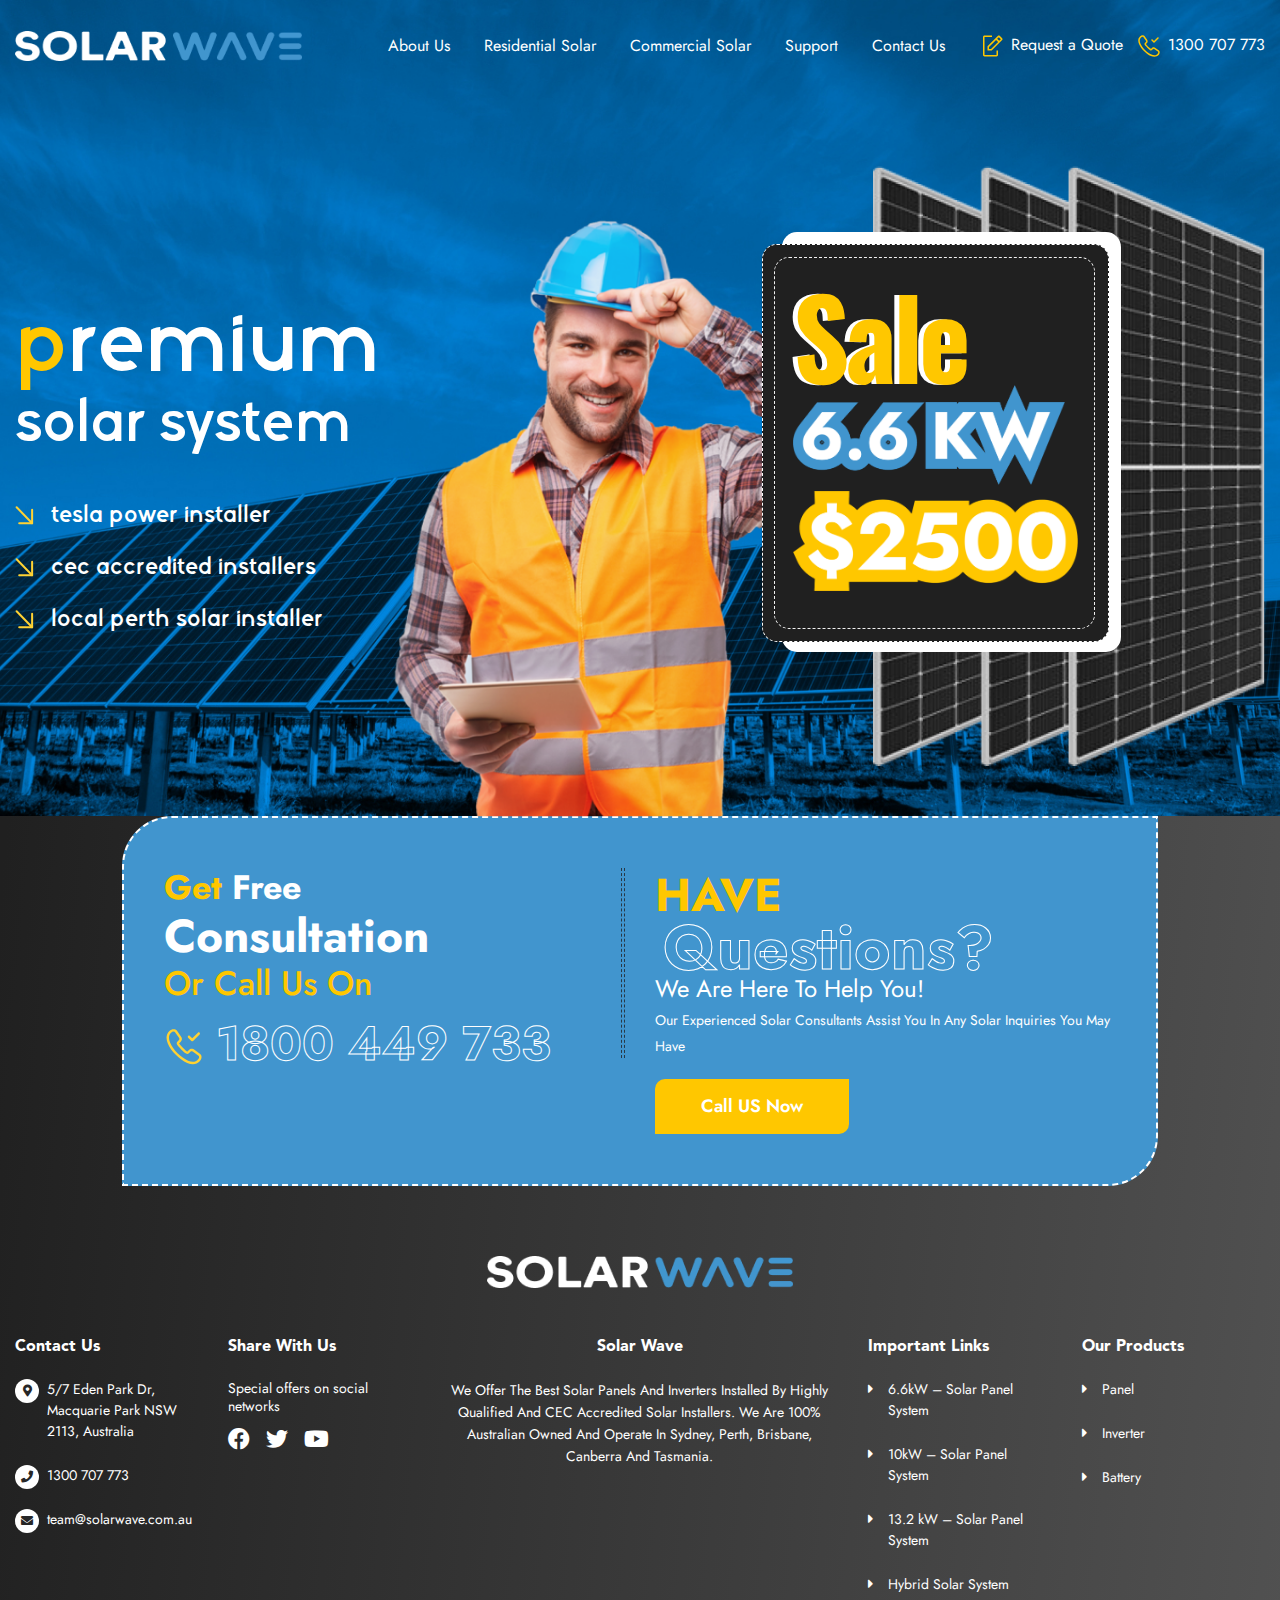
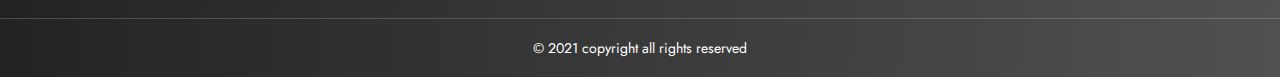
<file: index.html>
<!doctype html>
<html lang="en">
<head>
<!-- Required meta tags -->
<meta charset="utf-8">
<meta name="viewport" content="width=device-width, initial-scale=1, shrink-to-fit=no">
<!-- Bootstrap CSS -->
<link rel="stylesheet" href="https://maxcdn.bootstrapcdn.com/bootstrap/4.0.0/css/bootstrap.min.css">
<link rel="stylesheet" href="https://unpkg.com/swiper/swiper-bundle.min.css"/>
<link rel="stylesheet" href="css/swiper-css.css">
<link rel="stylesheet" href="css/custom.css">
<link rel="stylesheet" href="css/responsive.css">
<link rel="stylesheet" href="https://use.fontawesome.com/releases/v5.8.1/css/all.css">
<title>Solar Wave</title>
</head>
<body>
<header class="custom-header">
 <div class="container">
 	<div class="row">
 		<div class="col-lg-9 align-self-center">
 			<nav class="navbar navbar-expand-lg custom-dp-nav"> <a class="navbar-brand dp-brand" href="#"><img src="images/logo.png" alt=""></a>
    <div class="navbar-header">
      <button type="button" class="navbar-toggle collapsed" data-toggle="collapse" data-target="#navbarSupportedContent" aria-expanded="false"> <span class="sr-only">Toggle navigation</span> <span class="icon-bar"></span> <span class="icon-bar"></span> <span class="icon-bar"></span> </button>
    </div>
    <div class="collapse navbar-collapse" id="navbarSupportedContent">
      <ul class="navbar-nav ml-auto">
        <li class="nav-item"> <a class="nav-link" href="#">About Us</a> </li>
        <li class="nav-item"> <a class="nav-link" href="#">Residential Solar</a> </li>

<!--
        <li class="nav-item dropdown"> <a class="nav-link dropdown-toggle" href="#" id="navbarDropdown" role="button" data-toggle="dropdown" aria-haspopup="true" aria-expanded="false"> Dropdown </a>
          <div class="dropdown-menu" aria-labelledby="navbarDropdown"> <a class="dropdown-item" href="#">Action</a> <a class="dropdown-item" href="#">Another action</a>
            <div class="dropdown-divider"></div>
            <a class="dropdown-item" href="#">Something else here</a> </div>
        </li>
-->

        <li class="nav-item"> <a class="nav-link" href="#">Commercial Solar</a> </li>
        <li class="nav-item"> <a class="nav-link" href="#">Support</a> </li>
        <li class="nav-item"> <a class="nav-link" href="#">Contact Us</a> </li>
      </ul>
    </div>
  </nav>
 		</div>
 		<div class="col-lg-3 align-self-center">
 			<div class="header-right-contact">
 				<ul>
 					<li><a href="#"><span><img src="images/header-request-icon.svg" alt=""></span> Request a Quote</a></li>
 					<li><a href="#"><span><img src="images/header-call-icon.svg" alt=""></span> 1300 707 773</a></li>
 				</ul>
 			</div>
 		</div>
 	</div>
 </div>  
</header>
<section  class="custom-banner" style="background-image: url(images/banner-bg.jpg)">
	<div class="container">
		<div class="row">
			<div class="col-lg-4">
				<div class="banner-content">
					<h2>Premium</h2>
					<h4>solar system</h4>
					<ul class="banner-con-list">
						<li><span><img src="images/banner-arrow.svg" alt=""></span> Tesla Power installer</li>
						<li><span><img src="images/banner-arrow.svg" alt=""></span> CEC Accredited installers</li>
						<li><span><img src="images/banner-arrow.svg" alt=""></span> Local Perth Solar installer</li>
					</ul>
				</div>
			</div>
			<div class="col-lg-3">
				<div class="banner-middle">
					<img src="images/banner-man.png" alt="">
				</div>
			</div>
			<div class="col-lg-5">
				<div class="banner-right">
					<div class="banner-right-content">
						<h1>sale</h1>
						<ul>
							<li><img src="images/6.6-kW.png" alt=""></li>
							<li><img src="images/2500.png" alt=""></li>
						</ul>
					</div>
					<div class="banner-right-content-bg"></div>
					<div class="banner-right-img">
						<img src="images/banner-panel.png" alt="">
					</div>
				</div>
			</div>
		</div>
	</div>
</section>

<!--
<div class="custom-swiper-dp">
  <div class="swiper mySwiper">
    <div class="swiper-wrapper">
      <div class="swiper-slide">Slide 1</div>
      <div class="swiper-slide">Slide 2</div>
      <div class="swiper-slide">Slide 3</div>
      <div class="swiper-slide">Slide 4</div>
      <div class="swiper-slide">Slide 5</div>
      <div class="swiper-slide">Slide 6</div>
      <div class="swiper-slide">Slide 7</div>
      <div class="swiper-slide">Slide 8</div>
      <div class="swiper-slide">Slide 9</div>
    </div>
    
    
    <div class="swiper-button-next"></div>
    <div class="swiper-button-prev"></div>
    <div class="swiper-pagination"></div>
  </div>
</div>
-->
<footer class="custom-footer">
	<div class="footer-call-to-us-dp">
		<div class="container">
			<div class="row">
				<div class="col-lg-10">
					<div class="footer-call-to-us-wrap">
						<div class="row">
							<div class="col-lg-6">
								<div class="footer-call-left">
									<h5><span>Get</span> Free</h5>
									<h4>Consultation</h4>
									<h6><span>Or</span>  Call Us On</h6>
									<a href="tel:1800 449 733"><span><img src="images/call-received.svg" alt=""></span> 1800 449 733</a>
								</div>
							</div>
							<div class="col-lg-6">
								<div class="footer-call-right">
									<h5>HAVE</h5>
									<h4>Questions?</h4>
									<h6>We Are Here To Help You!</h6>
									<p class="demo">Our Experienced Solar Consultants Assist You In Any Solar Inquiries You May Have</p>
									<a href="#" class="custom-btn">Call US Now</a>
								</div>
							</div>
						</div>
					</div>
				</div>
			</div>
		</div>
	</div>
	<div class="footer-logo">
		<div class="container">
			<div class="row">
				<div class="col-md-12">
					<a href="#"><img src="images/logo.png" alt=""></a>
				</div>
			</div>
		</div>
	</div>
	<div class="footer-main">
		<div class="container">
			<div class="row">
				<div class="col-lg-2 col-md-6">
					<div class="footer-col footer-col-1">
						<h4>Contact Us</h4>
						<ul>
							<li><a href="#"><span><i class="fas fa-map-marker-alt"></i></span> 5/7 Eden Park Dr, Macquarie Park NSW 2113, Australia</a></li>
							<li><a href="#"><span><i class="fas fa-phone"></i></span> 1300 707 773</a></li>
							<li><a href="#"><span><i class="fas fa-envelope"></i></span> team@solarwave.com.au</a></li>
						</ul>
					</div>
				</div>
				<div class="col-lg-2 col-md-6">
					<div class="footer-col footer-col-2">
						<h4>Share With Us</h4>
						<p class="demo">Special offers on social networks</p>
						<ul>
							<li><a href="#"><i class="fab fa-facebook"></i></a></li>
							<li><a href="#"><i class="fab fa-twitter"></i></a></li>
							<li><a href="#"><i class="fab fa-youtube"></i></a></li>
						</ul>
					</div>
				</div>
				<div class="col-lg-4 col-md-6">
					<div class="footer-col footer-col-3">
						<h4>Solar wave</h4>
						<p class="demo">We Offer The Best Solar Panels And Inverters Installed By Highly Qualified And CEC Accredited Solar Installers. We Are 100% Australian Owned And Operate In Sydney, Perth, Brisbane, Canberra And Tasmania.</p>
					</div>
				</div>
				<div class="col-lg-2 col-md-6">
					<div class="footer-col footer-col-4">
						<h4>Important Links</h4>
						<ul>
							<li><a href="#"><span><i class="fas fa-caret-right"></i></span> 6.6kW – Solar Panel System </a></li>
							<li><a href="#"><span><i class="fas fa-caret-right"></i></span> 10kW – Solar Panel System</a></li>
							<li><a href="#"><span><i class="fas fa-caret-right"></i></span> 13.2 kW – Solar Panel System </a></li>
							<li><a href="#"><span><i class="fas fa-caret-right"></i></span> Hybrid Solar System </a></li>
						</ul>
					</div>
				</div>
				<div class="col-lg-2 col-md-6">
					<div class="footer-col footer-col-5">
						<h4>Our Products</h4>
						<ul>
							<li><a href="#"><span><i class="fas fa-caret-right"></i></span> Panel</a></li>
							<li><a href="#"><span><i class="fas fa-caret-right"></i></span> Inverter</a></li>
							<li><a href="#"><span><i class="fas fa-caret-right"></i></span> Battery</a></li>
						</ul>
					</div>
				</div>
			</div>
		</div>
	</div>
	<div class="footer-btm">
		<div class="container">
			<div class="row">
				<div class="col-md-12">
					<p class="demo">© 2021 copyright all rights reserved</p>
				</div>
			</div>
		</div>
	</div>
</footer>

<!-- Optional JavaScript --> 
<!-- jQuery first, then Popper.js, then Bootstrap JS --> 
<script src="js/jquery-min.js"></script> 
<script src="https://cdnjs.cloudflare.com/ajax/libs/popper.js/1.12.9/umd/popper.min.js"></script> 
<script src="https://maxcdn.bootstrapcdn.com/bootstrap/4.0.0/js/bootstrap.min.js"></script> 
<script src="https://unpkg.com/swiper/swiper-bundle.min.js"></script> 
<script src="js/swiper-js.js"></script> 
<script src="js/custom.js"></script>
</body>
</html>
</file>
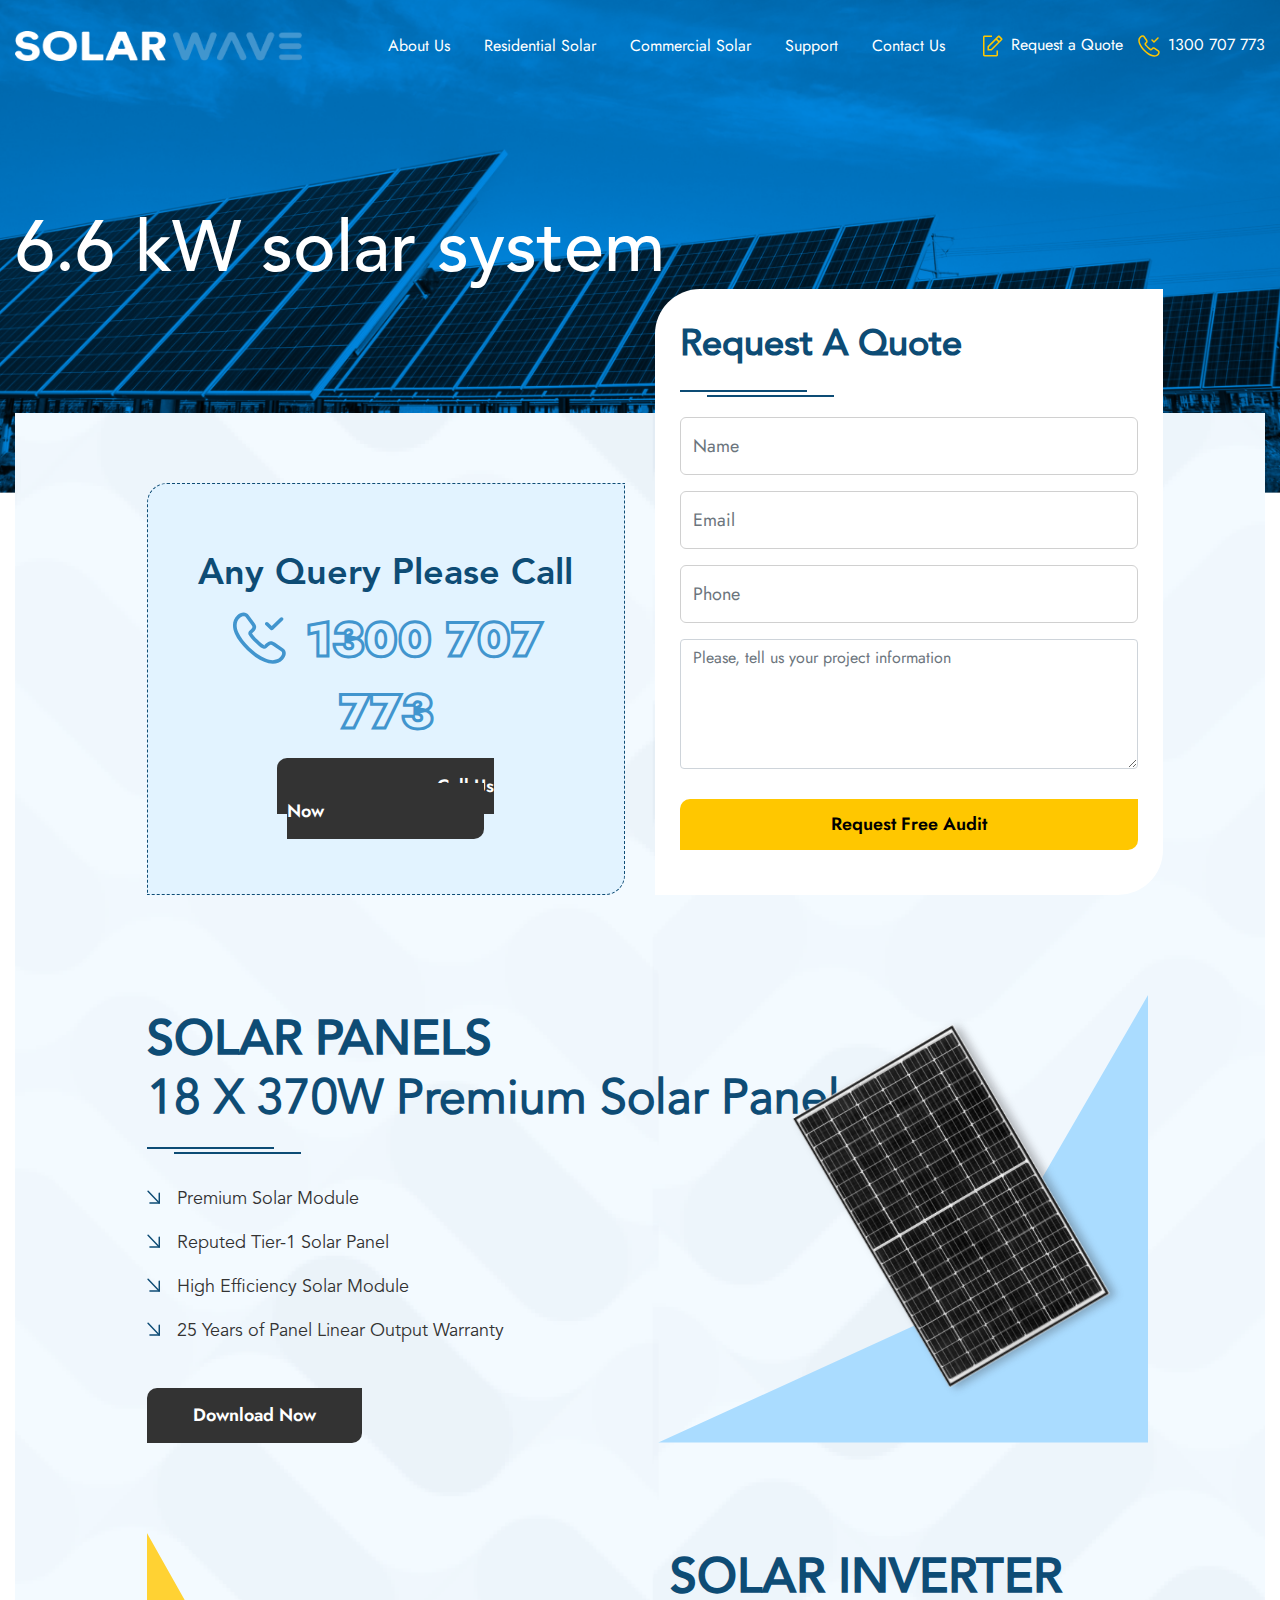
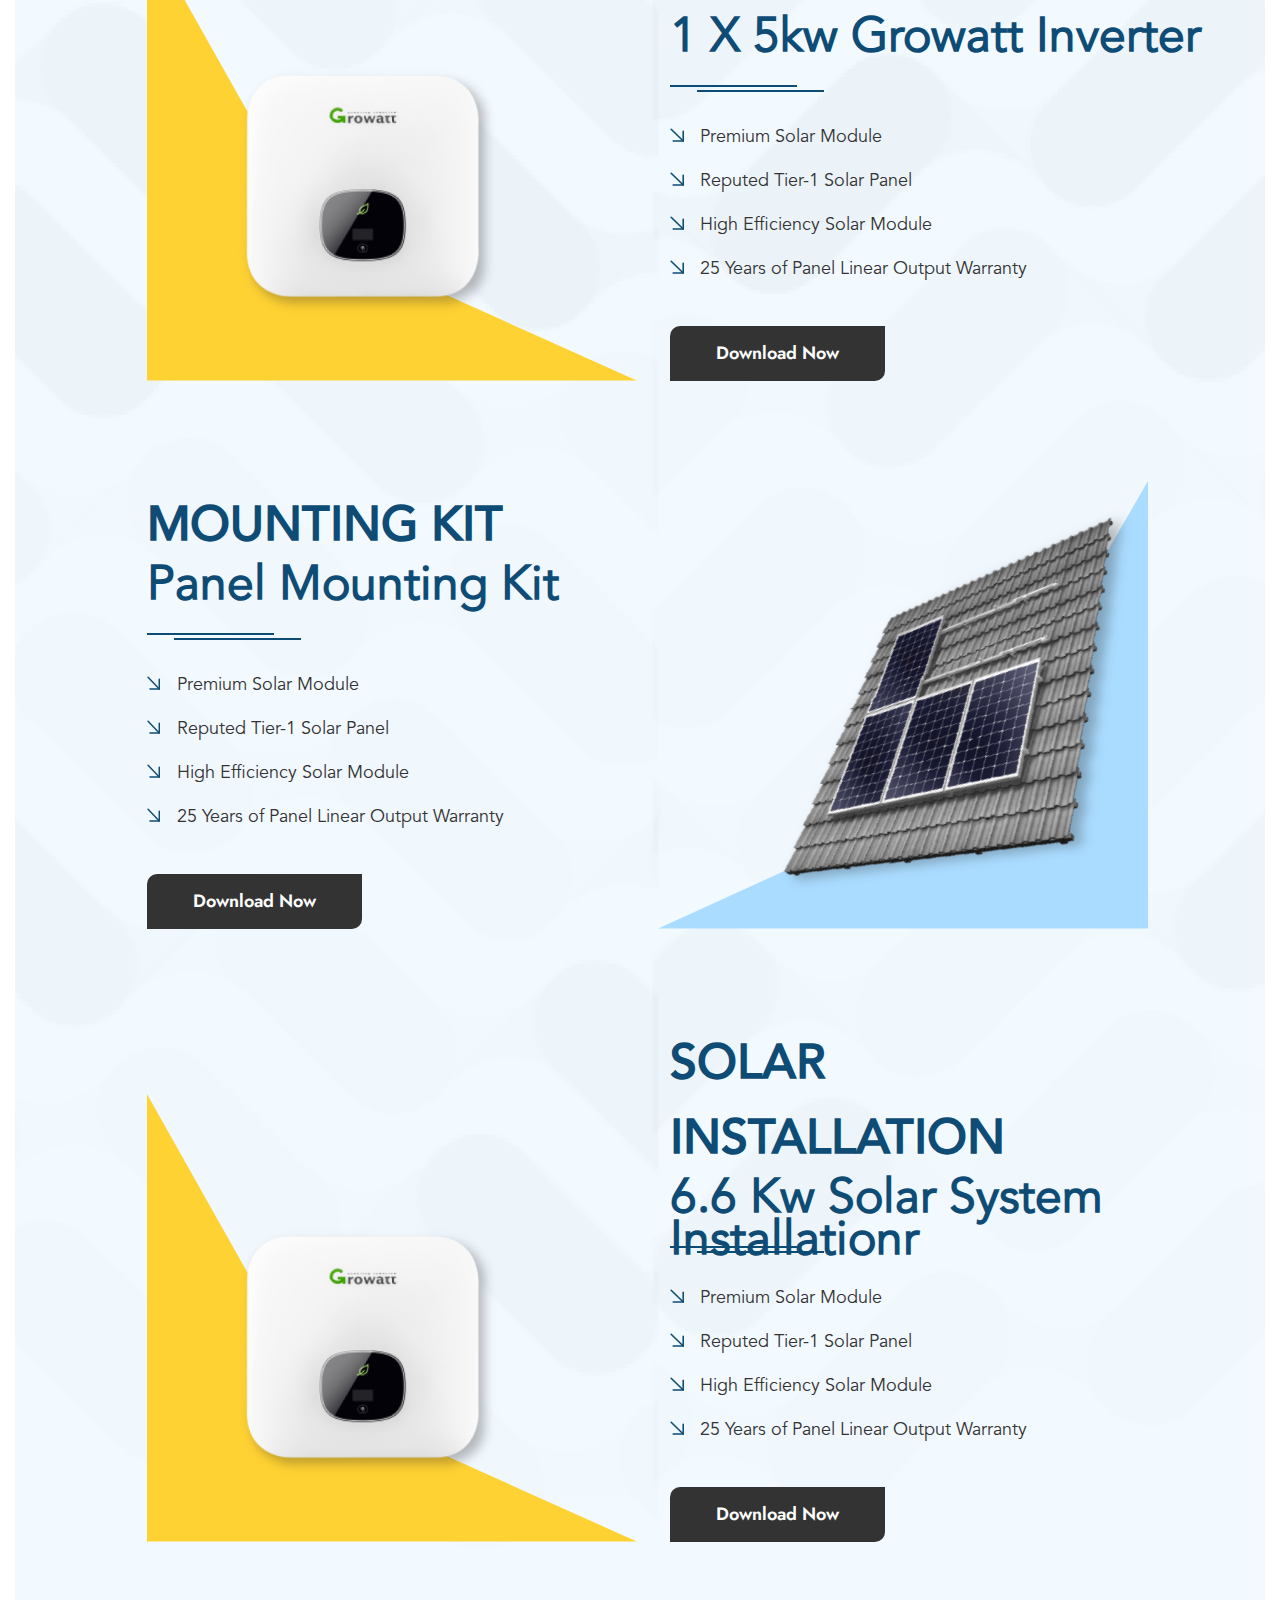
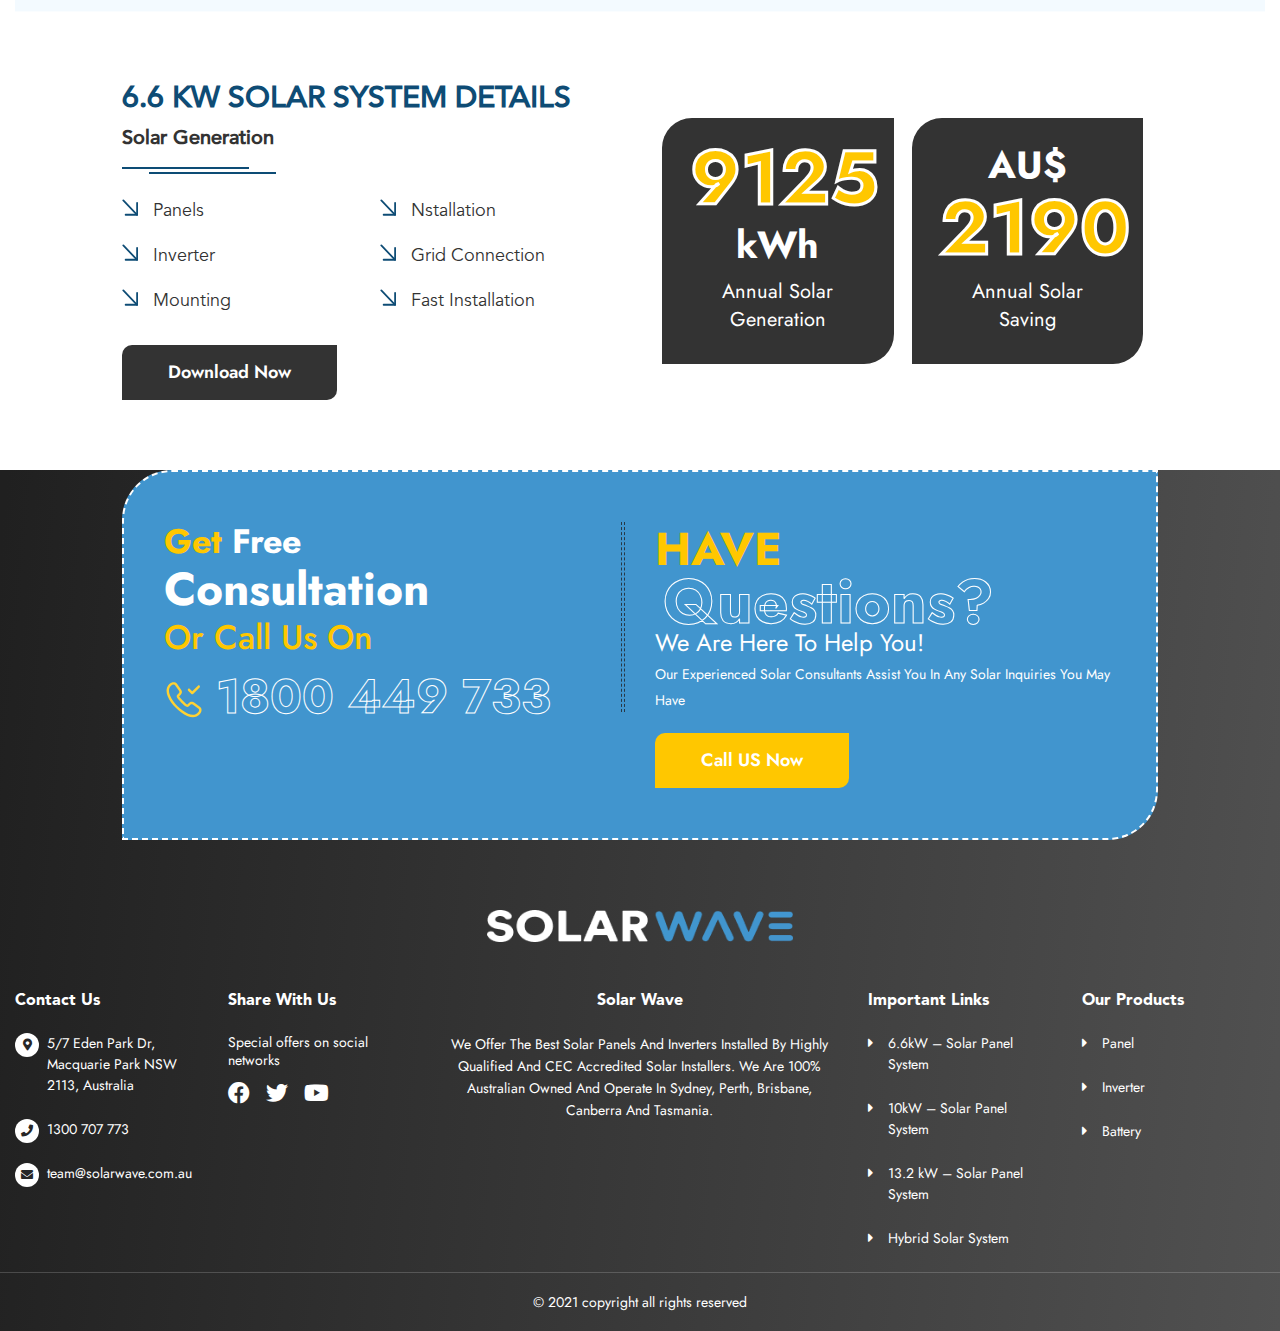
<file: 6.6-kw-solar-system.html>
<!doctype html>
<html lang="en">
<head>
<!-- Required meta tags -->
<meta charset="utf-8">
<meta name="viewport" content="width=device-width, initial-scale=1, shrink-to-fit=no">
<!-- Bootstrap CSS -->
<link rel="stylesheet" href="https://maxcdn.bootstrapcdn.com/bootstrap/4.0.0/css/bootstrap.min.css">
<link rel="stylesheet" href="https://unpkg.com/swiper/swiper-bundle.min.css"/>
<link rel="stylesheet" href="css/swiper-css.css">
<link rel="stylesheet" href="css/custom.css">
<link rel="stylesheet" href="css/responsive.css">
<link rel="stylesheet" href="https://use.fontawesome.com/releases/v5.8.1/css/all.css">
<title>6.6 kW Solar System::Solar Wave</title>
</head>
<body>
<header class="custom-header">
  <div class="container">
    <div class="row">
      <div class="col-lg-9 align-self-center">
        <nav class="navbar navbar-expand-lg custom-dp-nav"> <a class="navbar-brand dp-brand" href="#"><img src="images/logo.png" alt=""></a>
          <div class="navbar-header">
            <button type="button" class="navbar-toggle collapsed" data-toggle="collapse" data-target="#navbarSupportedContent" aria-expanded="false"> <span class="sr-only">Toggle navigation</span> <span class="icon-bar"></span> <span class="icon-bar"></span> <span class="icon-bar"></span> </button>
          </div>
          <div class="collapse navbar-collapse" id="navbarSupportedContent">
            <ul class="navbar-nav ml-auto">
              <li class="nav-item"> <a class="nav-link" href="#">About Us</a> </li>
              <li class="nav-item"> <a class="nav-link" href="#">Residential Solar</a> </li>
              
              <!--
        <li class="nav-item dropdown"> <a class="nav-link dropdown-toggle" href="#" id="navbarDropdown" role="button" data-toggle="dropdown" aria-haspopup="true" aria-expanded="false"> Dropdown </a>
          <div class="dropdown-menu" aria-labelledby="navbarDropdown"> <a class="dropdown-item" href="#">Action</a> <a class="dropdown-item" href="#">Another action</a>
            <div class="dropdown-divider"></div>
            <a class="dropdown-item" href="#">Something else here</a> </div>
        </li>
-->
              
              <li class="nav-item"> <a class="nav-link" href="#">Commercial Solar</a> </li>
              <li class="nav-item"> <a class="nav-link" href="#">Support</a> </li>
              <li class="nav-item"> <a class="nav-link" href="#">Contact Us</a> </li>
            </ul>
          </div>
        </nav>
      </div>
      <div class="col-lg-3 align-self-center">
        <div class="header-right-contact">
          <ul>
            <li><a href="#"><span><img src="images/header-request-icon.svg" alt=""></span> Request a Quote</a></li>
            <li><a href="#"><span><img src="images/header-call-icon.svg" alt=""></span> 1300 707 773</a></li>
          </ul>
        </div>
      </div>
    </div>
  </div>
</header>

<!--
<div class="custom-swiper-dp">
  <div class="swiper mySwiper">
    <div class="swiper-wrapper">
      <div class="swiper-slide">Slide 1</div>
      <div class="swiper-slide">Slide 2</div>
      <div class="swiper-slide">Slide 3</div>
      <div class="swiper-slide">Slide 4</div>
      <div class="swiper-slide">Slide 5</div>
      <div class="swiper-slide">Slide 6</div>
      <div class="swiper-slide">Slide 7</div>
      <div class="swiper-slide">Slide 8</div>
      <div class="swiper-slide">Slide 9</div>
    </div>
    
    
    <div class="swiper-button-next"></div>
    <div class="swiper-button-prev"></div>
    <div class="swiper-pagination"></div>
  </div>
</div>
-->

<section class="inner-banner" style="background-image: url(images/inner-banner-bg.png)">
  <div class="container">
    <div class="row">
      <div class="col-md-12">
        <div class="inner-banner-content">
          <h3>6.6 kW solar system</h3>
        </div>
      </div>
    </div>
  </div>
</section>
<section class="solar-sys-inner-bg-top common-inner-bg">
  <div class="container-fluid">
    <div class="row">
      <div class="col-md-12">
        <div class="inner-page-bg-wrap" style="background-image: url(images/solar-sys-bg.png);">
         <div class="container">  
          <div class="col-lg-10">
            <div class="row">
              <div class="col-lg-12">
                <div class="inner-solar-contact custom-pad">
                  <div class="row">
                    <div class="col-lg-6 align-self-end">
                      <div class="inner-solar-contact-left">
                        <h4>Any query Please call</h4>
                        <a class="left-qyuerry-col-dp" href="#"><span><img src="images/call-received-blue.svg" alt=""></span> 1300 707 773</a> <a class="custom-btn" href="#">Call Us Now</a> </div>
                    </div>
                    <div class="col-lg-6 align-self-end">
                      <div class="inner-solar-contact-right">
                        <div class="custom-form-wrap">
                          <div class="custom-heading">
                            <h3>Request a Quote</h3>
                          </div>
                          <form class="req-form">
                            <div class="form-group">
                              <input type="text" class="form-control" placeholder="Name">
                            </div>
                            <div class="form-group">
                              <input type="email" class="form-control" placeholder="Email">
                            </div>
                            <div class="form-group">
                              <input type="tel" class="form-control" placeholder="Phone">
                            </div>
                            <div class="form-group">
                              <textarea class="form-control" rows="3" placeholder="Please, tell us your project information"></textarea>
                            </div>
                            <button class="custom-btn" type="submit">Request Free Audit</button>
                          </form>
                        </div>
                      </div>
                    </div>
                  </div>
                </div>
                <div class="inner-solar-cus-products custom-panels">
                	<div class="row">
                	<div class="col-lg-5 align-self-end order-lg-2">
                			<div class="inner-solar-cus-product-img">
                				<img src="images/solar-page-img-1.png" alt="">
                			</div>
                		</div>
                		<div class="col-lg-7 align-self-end order-lg-1">
                			<div class="inner-solar-cus-product-content">
                				<div class="custom-heading">
									<h3>SOLAR PANELS <span>18 X 370W Premium Solar Panels</span></h3>
								</div>
               					<ul class="procut-adv-list">
               						<li><span><img src="images/arrow-blue.svg" alt=""></span> Premium Solar Module</li>
               						<li><span><img src="images/arrow-blue.svg" alt=""></span> Reputed Tier-1 Solar Panel</li>
               						<li><span><img src="images/arrow-blue.svg" alt=""></span> High Efficiency Solar Module</li>
               						<li><span><img src="images/arrow-blue.svg" alt=""></span> 25 Years of Panel Linear Output Warranty</li>
               					</ul>
               					<a class="custom-btn" href="#">Download Now</a>
                			</div>
                		</div>
                		
                	</div>
                </div>
                <div class="inner-solar-cus-products custom-inverter custom-pad">
                	<div class="row flex-row-reverse">
                	<div class="col-lg-5 align-self-end order-lg-2">
                			<div class="inner-solar-cus-product-img">
                				<img src="images/solar-page-img-2.png" alt="">
                			</div>
                	</div>
                		<div class="col-lg-7 align-self-end order-lg-1">
                			<div class="inner-solar-cus-product-content">
                				<div class="custom-heading">
									<h3>SOLAR INVERTER <span>1 X 5kw Growatt Inverter</span></h3>
								</div>
               					<ul class="procut-adv-list">
               						<li><span><img src="images/arrow-blue.svg" alt=""></span> Premium Solar Module</li>
               						<li><span><img src="images/arrow-blue.svg" alt=""></span> Reputed Tier-1 Solar Panel</li>
               						<li><span><img src="images/arrow-blue.svg" alt=""></span> High Efficiency Solar Module</li>
               						<li><span><img src="images/arrow-blue.svg" alt=""></span> 25 Years of Panel Linear Output Warranty</li>
               					</ul>
               					<a class="custom-btn" href="#">Download Now</a>
                			</div>
                		</div>
                		
                	</div>
                </div>
                
                <div class="inner-solar-cus-products custom-panels">
                	<div class="row">
                	<div class="col-lg-5 align-self-end order-lg-2">
                			<div class="inner-solar-cus-product-img">
                				<img src="images/solar-page-img-3.png" alt="">
                			</div>
                		</div>
                		<div class="col-lg-7 align-self-end order-lg-1">
                			<div class="inner-solar-cus-product-content">
                				<div class="custom-heading">
									<h3>MOUNTING KIT <span>Panel Mounting Kit</span></h3>
								</div>
               					<ul class="procut-adv-list">
               						<li><span><img src="images/arrow-blue.svg" alt=""></span> Premium Solar Module</li>
               						<li><span><img src="images/arrow-blue.svg" alt=""></span> Reputed Tier-1 Solar Panel</li>
               						<li><span><img src="images/arrow-blue.svg" alt=""></span> High Efficiency Solar Module</li>
               						<li><span><img src="images/arrow-blue.svg" alt=""></span> 25 Years of Panel Linear Output Warranty</li>
               					</ul>
               					<a class="custom-btn" href="#">Download Now</a>
                			</div>
                		</div>
                		
                	</div>
                </div>
                
                
                <div class="inner-solar-cus-products custom-inverter custom-installetion custom-pad">
                	<div class="row flex-row-reverse">
                	<div class="col-lg-5 align-self-end order-lg-2">
                			<div class="inner-solar-cus-product-img">
                				<img src="images/solar-page-img-2.png" alt="">
                			</div>
                	</div>
                		<div class="col-lg-7 align-self-end order-lg-1">
                			<div class="inner-solar-cus-product-content">
                				<div class="custom-heading">
									<h3>SOLAR INSTALLATION <span>6.6 kw solar system installationr</span></h3>
								</div>
               					<ul class="procut-adv-list">
               						<li><span><img src="images/arrow-blue.svg" alt=""></span> Premium Solar Module</li>
               						<li><span><img src="images/arrow-blue.svg" alt=""></span> Reputed Tier-1 Solar Panel</li>
               						<li><span><img src="images/arrow-blue.svg" alt=""></span> High Efficiency Solar Module</li>
               						<li><span><img src="images/arrow-blue.svg" alt=""></span> 25 Years of Panel Linear Output Warranty</li>
               					</ul>
               					<a class="custom-btn" href="#">Download Now</a>
                			</div>
                		</div>
                		
                	</div>
                </div>
                
              </div>
            </div>
          </div>
           </div>
        </div>
      </div>
    </div>
  </div>
</section>

<section class="solar-system-details custom-pad">
	<div class="container">
		<div class="row">
			<div class="col-lg-10">
				<div class="row">
					<div class="col-lg-6 align-self-center">
						<div class="solar-system-details-left">
							<div class="custom-heading">
									<h3>6.6 KW SOLAR SYSTEM DETAILS <span>Solar Generation</span></h3>
							</div>
							<ul>
								<li><span><img src="images/arrow-blue.svg" alt=""></span> Panels</li>
								<li><span><img src="images/arrow-blue.svg" alt=""></span> Inverter</li>
								<li><span><img src="images/arrow-blue.svg" alt=""></span> Mounting</li>
								<li><span><img src="images/arrow-blue.svg" alt=""></span> nstallation</li>
								<li><span><img src="images/arrow-blue.svg" alt=""></span> Grid Connection</li>
								<li><span><img src="images/arrow-blue.svg" alt=""></span> Fast Installation</li>
							</ul>
							<a class="custom-btn" href="#">Download Now</a>
						</div>
					</div>
					<div class="col-lg-6 align-self-center">
						<div class="solar-system-details-right">
							<ul class="annual-list">
								<li>
									<h2>9125</h2>
									<h4>kWh</h4>
									<p class="demo">Annual Solar Generation</p>
								</li>
								<li>
									<h4>AU$</h4>
									<h2>2190</h2>									
									<p class="demo">Annual Solar Saving</p>
								</li>
							</ul>
						</div>
					</div>
				</div>
			</div>
		</div>
	</div>
</section>

<footer class="custom-footer">
  <div class="footer-call-to-us-dp">
    <div class="container">
      <div class="row">
        <div class="col-lg-10">
          <div class="footer-call-to-us-wrap">
            <div class="row">
              <div class="col-lg-6">
                <div class="footer-call-left">
                  <h5><span>Get</span> Free</h5>
                  <h4>Consultation</h4>
                  <h6><span>Or</span> Call Us On</h6>
                  <a href="tel:1800 449 733"><span><img src="images/call-received.svg" alt=""></span> 1800 449 733</a> </div>
              </div>
              <div class="col-lg-6">
                <div class="footer-call-right">
                  <h5>HAVE</h5>
                  <h4>Questions?</h4>
                  <h6>We Are Here To Help You!</h6>
                  <p class="demo">Our Experienced Solar Consultants Assist You In Any Solar Inquiries You May Have</p>
                  <a href="#" class="custom-btn">Call US Now</a> </div>
              </div>
            </div>
          </div>
        </div>
      </div>
    </div>
  </div>
  <div class="footer-logo">
    <div class="container">
      <div class="row">
        <div class="col-md-12"> <a href="#"><img src="images/logo.png" alt=""></a> </div>
      </div>
    </div>
  </div>
  <div class="footer-main">
    <div class="container">
      <div class="row">
        <div class="col-lg-2 col-md-6">
          <div class="footer-col footer-col-1">
            <h4>Contact Us</h4>
            <ul>
              <li><a href="#"><span><i class="fas fa-map-marker-alt"></i></span> 5/7 Eden Park Dr, Macquarie Park NSW 2113, Australia</a></li>
              <li><a href="#"><span><i class="fas fa-phone"></i></span> 1300 707 773</a></li>
              <li><a href="#"><span><i class="fas fa-envelope"></i></span> team@solarwave.com.au</a></li>
            </ul>
          </div>
        </div>
        <div class="col-lg-2 col-md-6">
          <div class="footer-col footer-col-2">
            <h4>Share With Us</h4>
            <p class="demo">Special offers on social networks</p>
            <ul>
              <li><a href="#"><i class="fab fa-facebook"></i></a></li>
              <li><a href="#"><i class="fab fa-twitter"></i></a></li>
              <li><a href="#"><i class="fab fa-youtube"></i></a></li>
            </ul>
          </div>
        </div>
        <div class="col-lg-4 col-md-6">
          <div class="footer-col footer-col-3">
            <h4>Solar wave</h4>
            <p class="demo">We Offer The Best Solar Panels And Inverters Installed By Highly Qualified And CEC Accredited Solar Installers. We Are 100% Australian Owned And Operate In Sydney, Perth, Brisbane, Canberra And Tasmania.</p>
          </div>
        </div>
        <div class="col-lg-2 col-md-6">
          <div class="footer-col footer-col-4">
            <h4>Important Links</h4>
            <ul>
              <li><a href="#"><span><i class="fas fa-caret-right"></i></span> 6.6kW – Solar Panel System </a></li>
              <li><a href="#"><span><i class="fas fa-caret-right"></i></span> 10kW – Solar Panel System</a></li>
              <li><a href="#"><span><i class="fas fa-caret-right"></i></span> 13.2 kW – Solar Panel System </a></li>
              <li><a href="#"><span><i class="fas fa-caret-right"></i></span> Hybrid Solar System </a></li>
            </ul>
          </div>
        </div>
        <div class="col-lg-2 col-md-6">
          <div class="footer-col footer-col-5">
            <h4>Our Products</h4>
            <ul>
              <li><a href="#"><span><i class="fas fa-caret-right"></i></span> Panel</a></li>
              <li><a href="#"><span><i class="fas fa-caret-right"></i></span> Inverter</a></li>
              <li><a href="#"><span><i class="fas fa-caret-right"></i></span> Battery</a></li>
            </ul>
          </div>
        </div>
      </div>
    </div>
  </div>
  <div class="footer-btm">
    <div class="container">
      <div class="row">
        <div class="col-md-12">
          <p class="demo">© 2021 copyright all rights reserved</p>
        </div>
      </div>
    </div>
  </div>
</footer>



	
			


<!-- Optional JavaScript --> 
<!-- jQuery first, then Popper.js, then Bootstrap JS --> 
<script src="js/jquery-min.js"></script> 
<script src="https://cdnjs.cloudflare.com/ajax/libs/popper.js/1.12.9/umd/popper.min.js"></script> 
<script src="https://maxcdn.bootstrapcdn.com/bootstrap/4.0.0/js/bootstrap.min.js"></script> 
<script src="https://unpkg.com/swiper/swiper-bundle.min.js"></script> 
<script src="js/swiper-js.js"></script> 
<script src="js/custom.js"></script>
</body>
</html>
</file>
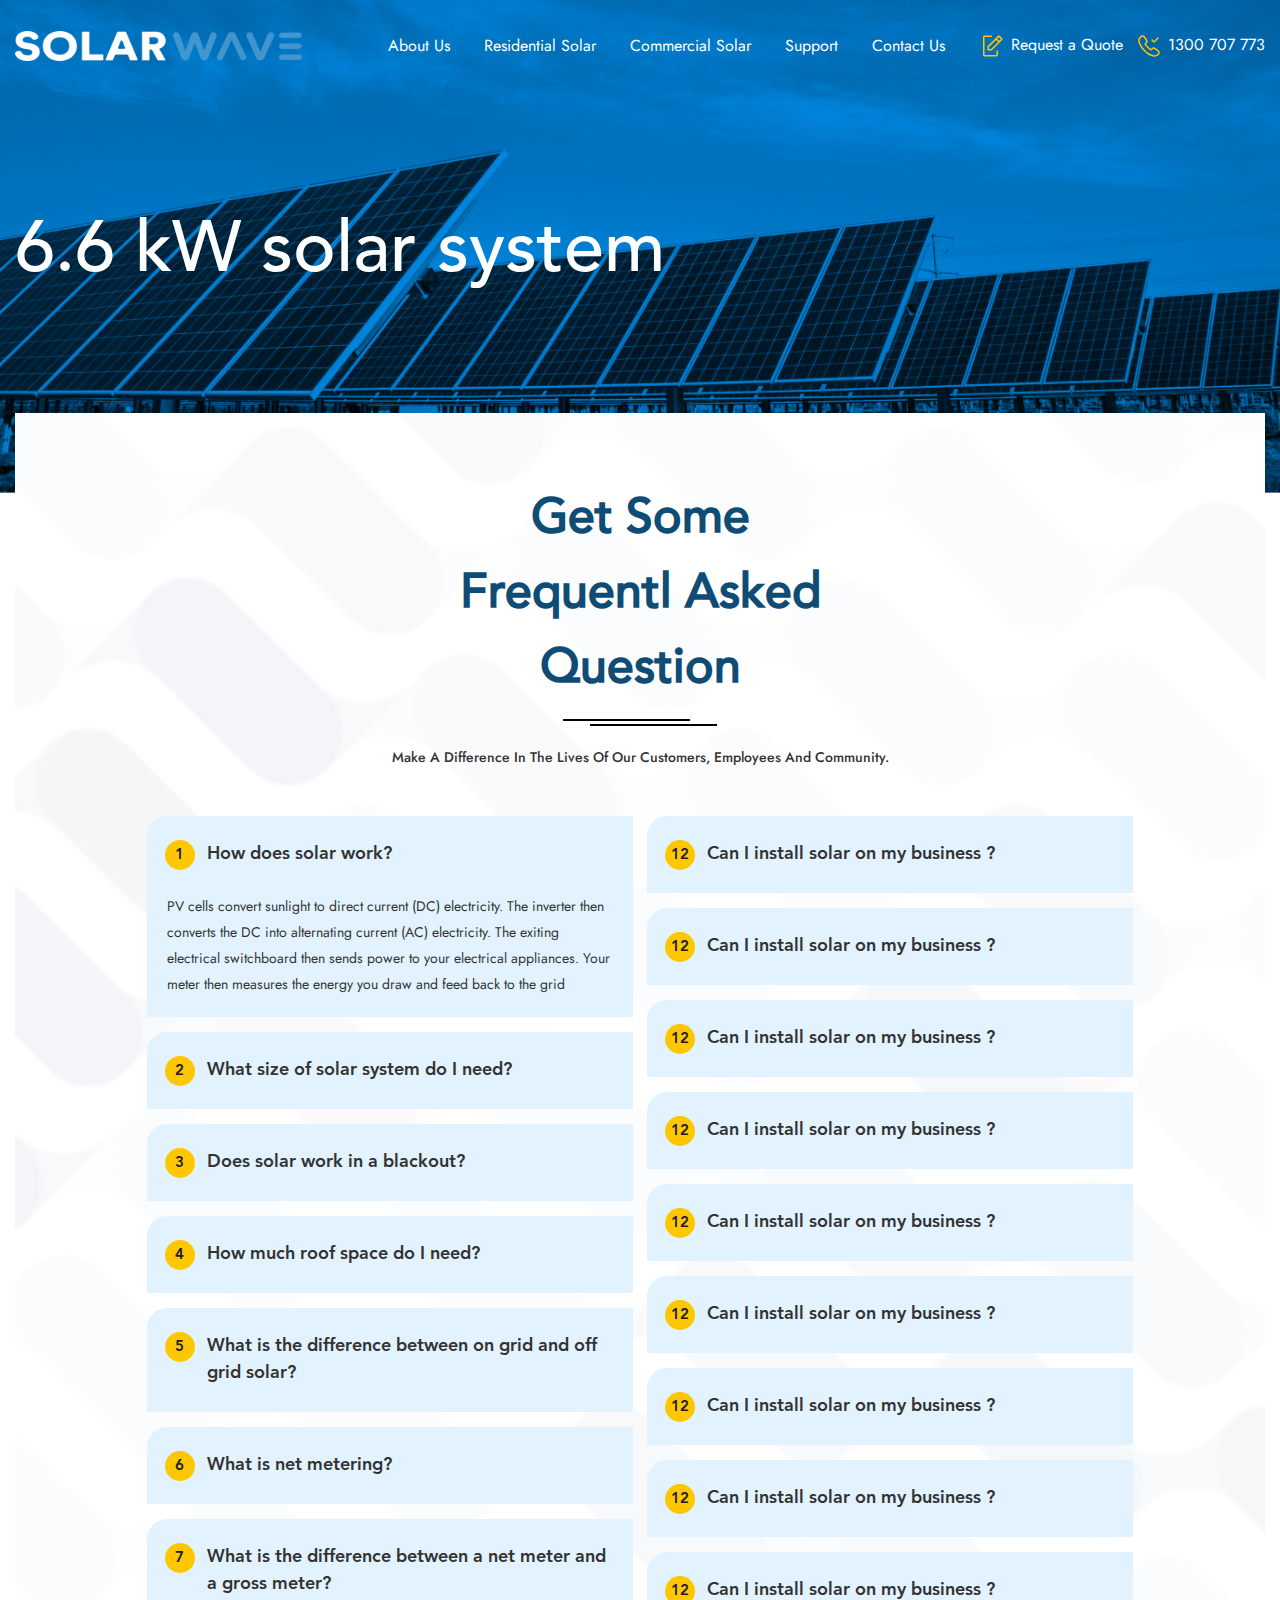
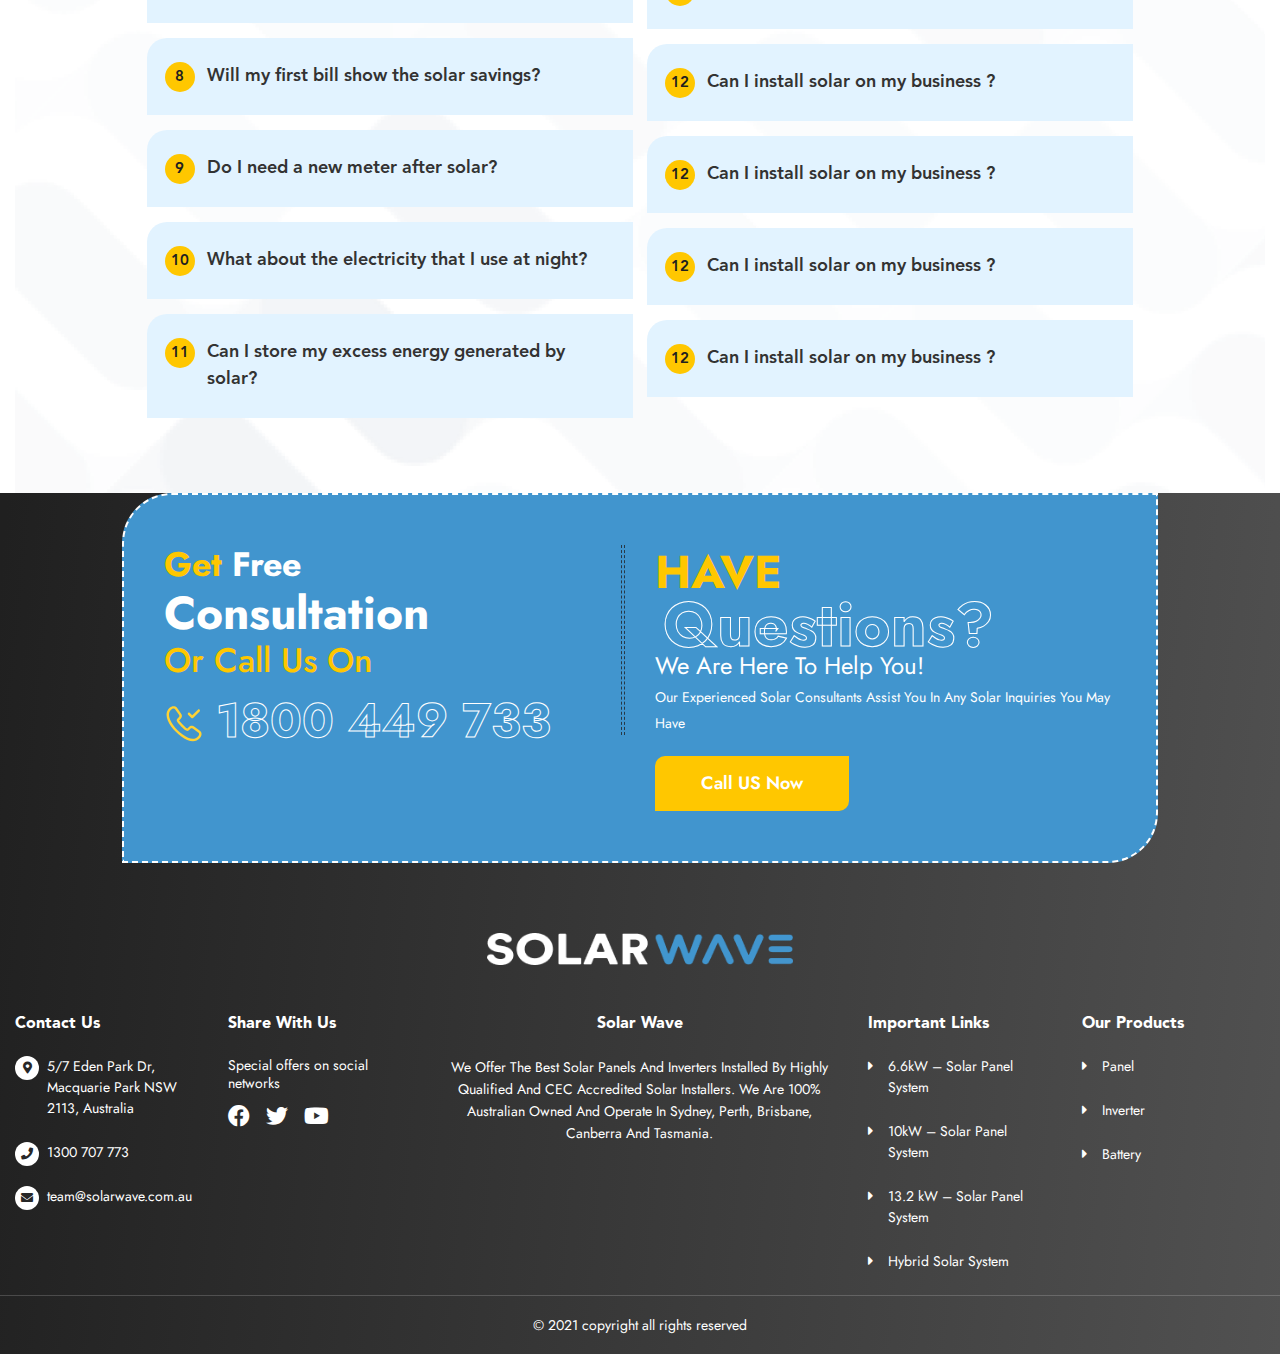
<file: faq.html>
<!doctype html>
<html lang="en">
<head>
<!-- Required meta tags -->
<meta charset="utf-8">
<meta name="viewport" content="width=device-width, initial-scale=1, shrink-to-fit=no">
<!-- Bootstrap CSS -->
<link rel="stylesheet" href="https://maxcdn.bootstrapcdn.com/bootstrap/4.0.0/css/bootstrap.min.css">
<link rel="stylesheet" href="https://unpkg.com/swiper/swiper-bundle.min.css"/>
<link rel="stylesheet" href="css/swiper-css.css">
<link rel="stylesheet" href="css/custom.css">
<link rel="stylesheet" href="css/responsive.css">
<link rel="stylesheet" href="https://use.fontawesome.com/releases/v5.8.1/css/all.css">
<title>Faq::Solar Wave</title>
</head>
<body>
<header class="custom-header">
  <div class="container">
    <div class="row">
      <div class="col-lg-9 align-self-center">
        <nav class="navbar navbar-expand-lg custom-dp-nav"> <a class="navbar-brand dp-brand" href="#"><img src="images/logo.png" alt=""></a>
          <div class="navbar-header">
            <button type="button" class="navbar-toggle collapsed" data-toggle="collapse" data-target="#navbarSupportedContent" aria-expanded="false"> <span class="sr-only">Toggle navigation</span> <span class="icon-bar"></span> <span class="icon-bar"></span> <span class="icon-bar"></span> </button>
          </div>
          <div class="collapse navbar-collapse" id="navbarSupportedContent">
            <ul class="navbar-nav ml-auto">
              <li class="nav-item"> <a class="nav-link" href="#">About Us</a> </li>
              <li class="nav-item"> <a class="nav-link" href="#">Residential Solar</a> </li>
              
              <!--
        <li class="nav-item dropdown"> <a class="nav-link dropdown-toggle" href="#" id="navbarDropdown" role="button" data-toggle="dropdown" aria-haspopup="true" aria-expanded="false"> Dropdown </a>
          <div class="dropdown-menu" aria-labelledby="navbarDropdown"> <a class="dropdown-item" href="#">Action</a> <a class="dropdown-item" href="#">Another action</a>
            <div class="dropdown-divider"></div>
            <a class="dropdown-item" href="#">Something else here</a> </div>
        </li>
-->
              
              <li class="nav-item"> <a class="nav-link" href="#">Commercial Solar</a> </li>
              <li class="nav-item"> <a class="nav-link" href="#">Support</a> </li>
              <li class="nav-item"> <a class="nav-link" href="#">Contact Us</a> </li>
            </ul>
          </div>
        </nav>
      </div>
      <div class="col-lg-3 align-self-center">
        <div class="header-right-contact">
          <ul>
            <li><a href="#"><span><img src="images/header-request-icon.svg" alt=""></span> Request a Quote</a></li>
            <li><a href="#"><span><img src="images/header-call-icon.svg" alt=""></span> 1300 707 773</a></li>
          </ul>
        </div>
      </div>
    </div>
  </div>
</header>

<!--
<div class="custom-swiper-dp">
  <div class="swiper mySwiper">
    <div class="swiper-wrapper">
      <div class="swiper-slide">Slide 1</div>
      <div class="swiper-slide">Slide 2</div>
      <div class="swiper-slide">Slide 3</div>
      <div class="swiper-slide">Slide 4</div>
      <div class="swiper-slide">Slide 5</div>
      <div class="swiper-slide">Slide 6</div>
      <div class="swiper-slide">Slide 7</div>
      <div class="swiper-slide">Slide 8</div>
      <div class="swiper-slide">Slide 9</div>
    </div>
    
    
    <div class="swiper-button-next"></div>
    <div class="swiper-button-prev"></div>
    <div class="swiper-pagination"></div>
  </div>
</div>
-->

<section class="inner-banner" style="background-image: url(images/inner-banner-bg.png)">
  <div class="container">
    <div class="row">
      <div class="col-md-12">
        <div class="inner-banner-content">
          <h3>6.6 kW solar system</h3>
        </div>
      </div>
    </div>
  </div>
</section>
<section class="solar-sys-inner-bg-top common-inner-bg">
  <div class="container-fluid">
    <div class="row">
      <div class="col-md-12">
        <div class="inner-page-bg-wrap" style="background-image: url(images/faq-bg.png);">
          <div class="container">
            <div class="col-lg-10">
              <div class="row">
                <div class="col-lg-12">
                  <div class="custom-faq-dp custom-pad">    
                     <div class="custom-heading">
          <h3>Get Some Frequentl Asked Question</h3>
          <p>Make a difference in the lives of Our Customers, Employees and Community.</p>
        </div>               
                      <div id="accordion" class="accordion mt-5">
                        <div class="card  mb-0">
                         <ul class="cus-accor-card-dp">
                          <li>
                            <div class="card-header" data-toggle="collapse" href="#collapseOne"> <a class="card-title"><span>1</span> How does solar work?</a> </div>
                            <div id="collapseOne" class="card-body collapse show" data-parent="#accordion" >
                              <p>PV cells convert sunlight to direct current (DC) electricity. The inverter then converts the DC into alternating current (AC) electricity. The exiting electrical switchboard then sends power to your electrical appliances. Your meter then measures the energy you draw and feed back to the grid</p>
                            </div>
                          </li>
                          <li>
                            <div class="card-header collapsed" data-toggle="collapse" href="#collapseTwo"> <a class="card-title"><span>2</span> What size of solar system do I need?</a> </div>
                            <div id="collapseTwo" class="card-body collapse" data-parent="#accordion" >
                              <p>Lorem ipsum dolor sit amet, consectetur adipisicing elit.</p>
                            </div>
                          </li>
                          <li>
                            <div class="card-header collapsed" data-toggle="collapse" href="#collapseThree"> <a class="card-title"><span>3</span> Does solar work in a blackout?</a> </div>
                            <div id="collapseThree" class="card-body collapse" data-parent="#accordion" >
                              <p>Lorem ipsum dolor sit amet, consectetur adipisicing elit.</p>
                            </div>
                          </li>
                          <li>
                            <div class="card-header collapsed" data-toggle="collapse" href="#collapseFour"> <a class="card-title"><span>4</span> How much roof space do I need?</a> </div>
                            <div id="collapseFour" class="card-body collapse" data-parent="#accordion" >
                              <p>Lorem ipsum dolor sit amet, consectetur adipisicing elit.</p>
                            </div>
                          </li>
                          <li>
                            <div class="card-header collapsed" data-toggle="collapse" href="#collapseFive"> <a class="card-title"><span>5</span> What is the difference between on grid and off grid solar? </a> </div>
                            <div id="collapseFive" class="card-body collapse" data-parent="#accordion" >
                              <p>Lorem ipsum dolor sit amet, consectetur adipisicing elit.</p>
                            </div>
                          </li>
                          <li>
                            <div class="card-header collapsed" data-toggle="collapse" href="#collapseSix"> <a class="card-title"><span>6</span> What is net metering?</a> </div>
                            <div id="collapseSix" class="card-body collapse" data-parent="#accordion" >
                              <p>Lorem ipsum dolor sit amet, consectetur adipisicing elit.</p>
                            </div>
                          </li>
                          <li>
                            <div class="card-header collapsed" data-toggle="collapse" href="#collapseSeven"> <a class="card-title"><span>7</span> What is the difference between a net meter and a gross meter?
 </a> </div>
                            <div id="collapseSeven" class="card-body collapse" data-parent="#accordion" >
                              <p>Lorem ipsum dolor sit amet, consectetur adipisicing elit.</p>
                            </div>
                          </li>
                          <li>
                            <div class="card-header collapsed" data-toggle="collapse" href="#collapseEight"> <a class="card-title"><span>8</span> Will my first bill show the solar savings?</a> </div>
                            <div id="collapseEight" class="card-body collapse" data-parent="#accordion" >
                              <p>Lorem ipsum dolor sit amet, consectetur adipisicing elit.</p>
                            </div>
                          </li>
                          <li>
                            <div class="card-header collapsed" data-toggle="collapse" href="#collapseNine"> <a class="card-title"><span>9</span> Do I need a new meter after solar?</a> </div>
                            <div id="collapseNine" class="card-body collapse" data-parent="#accordion" >
                              <p>Lorem ipsum dolor sit amet, consectetur adipisicing elit.</p>
                            </div>
                          </li>
                          <li>
                            <div class="card-header collapsed" data-toggle="collapse" href="#collapseTen"> <a class="card-title"><span>10</span> What about the electricity that I use at night? </a> </div>
                            <div id="collapseTen" class="card-body collapse" data-parent="#accordion" >
                              <p>Lorem ipsum dolor sit amet, consectetur adipisicing elit.</p>
                            </div>
                          </li>
                          <li>
                            <div class="card-header collapsed" data-toggle="collapse" href="#collapseEleven"> <a class="card-title"><span>11</span>Can I store my excess energy generated by solar?</a> </div>
                            <div id="collapseEleven" class="card-body collapse" data-parent="#accordion" >
                              <p>Lorem ipsum dolor sit amet, consectetur adipisicing elit.</p>
                            </div>
                          </li>
                          <li>
                            <div class="card-header collapsed" data-toggle="collapse" href="#collapseTwelve"> <a class="card-title"><span>12</span> Can I install solar on my business ?</a> </div>
                            <div id="collapseTwelve" class="card-body collapse" data-parent="#accordion" >
                              <p>Lorem ipsum dolor sit amet, consectetur adipisicing elit.</p>
                            </div>
                          </li>
                          <li>
                            <div class="card-header collapsed" data-toggle="collapse" href="#collapseThirteen"> <a class="card-title"><span>12</span> Can I install solar on my business ?</a> </div>
                            <div id="thirteen" class="card-body collapse" data-parent="#accordion" >
                              <p>Lorem ipsum dolor sit amet, consectetur adipisicing elit.</p>
                            </div>
                          </li>
                          <li>
                            <div class="card-header collapsed" data-toggle="collapse" href="#collapsefourteen"> <a class="card-title"><span>12</span> Can I install solar on my business ?</a> </div>
                            <div id="collapsefourteen" class="card-body collapse" data-parent="#accordion" >
                              <p>Lorem ipsum dolor sit amet, consectetur adipisicing elit.</p>
                            </div>
                          </li>
                          <li>
                            <div class="card-header collapsed" data-toggle="collapse" href="#collapseFifteen"> <a class="card-title"><span>12</span> Can I install solar on my business ?</a> </div>
                            <div id="collapseFifteen" class="card-body collapse" data-parent="#accordion" >
                              <p>Lorem ipsum dolor sit amet, consectetur adipisicing elit.</p>
                            </div>
                          </li>
                          <li>
                            <div class="card-header collapsed" data-toggle="collapse" href="#collapseSixteen"> <a class="card-title"><span>12</span> Can I install solar on my business ?</a> </div>
                            <div id="collapseSixteen" class="card-body collapse" data-parent="#accordion" >
                              <p>Lorem ipsum dolor sit amet, consectetur adipisicing elit.</p>
                            </div>
                          </li>
                          <li>
                            <div class="card-header collapsed" data-toggle="collapse" href="#collapseSeventeen"> <a class="card-title"><span>12</span> Can I install solar on my business ?</a> </div>
                            <div id="collapseSeventeen" class="card-body collapse" data-parent="#accordion" >
                              <p>Lorem ipsum dolor sit amet, consectetur adipisicing elit.</p>
                            </div>
                          </li>
                          <li>
                            <div class="card-header collapsed" data-toggle="collapse" href="#collapseEighteen"> <a class="card-title"><span>12</span> Can I install solar on my business ?</a> </div>
                            <div id="collapseEighteen" class="card-body collapse" data-parent="#accordion" >
                              <p>Lorem ipsum dolor sit amet, consectetur adipisicing elit.</p>
                            </div>
                          </li>
                          <li>
                            <div class="card-header collapsed" data-toggle="collapse" href="#collapseNineteen"> <a class="card-title"><span>12</span> Can I install solar on my business ?</a> </div>
                            <div id="collapseNineteen" class="card-body collapse" data-parent="#accordion" >
                              <p>Lorem ipsum dolor sit amet, consectetur adipisicing elit.</p>
                            </div>
                          </li>
                          <li>
                            <div class="card-header collapsed" data-toggle="collapse" href="#collapseTwenty"> <a class="card-title"><span>12</span> Can I install solar on my business ?</a> </div>
                            <div id="collapseTwenty" class="card-body collapse" data-parent="#accordion" >
                              <p>Lorem ipsum dolor sit amet, consectetur adipisicing elit.</p>
                            </div>
                          </li>
                          <li>
                            <div class="card-header collapsed" data-toggle="collapse" href="#collapseTwentyone"> <a class="card-title"><span>12</span> Can I install solar on my business ?</a> </div>
                            <div id="collapseTwentyone" class="card-body collapse" data-parent="#accordion" >
                              <p>Lorem ipsum dolor sit amet, consectetur adipisicing elit.</p>
                            </div>
                          </li>
                          <li>
                            <div class="card-header collapsed" data-toggle="collapse" href="#collapseTwentytwo"> <a class="card-title"><span>12</span> Can I install solar on my business ?</a> </div>
                            <div id="collapseTwentytwo" class="card-body collapse" data-parent="#accordion" >
                              <p>Lorem ipsum dolor sit amet, consectetur adipisicing elit.</p>
                            </div>
                          </li>
                          <li>
                            <div class="card-header collapsed" data-toggle="collapse" href="#collapseTwentythree"> <a class="card-title"><span>12</span> Can I install solar on my business ?</a> </div>
                            <div id="collapseTwentythree" class="card-body collapse" data-parent="#accordion" >
                              <p>Lorem ipsum dolor sit amet, consectetur adipisicing elit.</p>
                            </div>
                          </li>
                          <li>
                            <div class="card-header collapsed" data-toggle="collapse" href="#collapseTwentyfour"> <a class="card-title"><span>12</span> Can I install solar on my business ?</a> </div>
                            <div id="collapseTwentyfour" class="card-body collapse" data-parent="#accordion" >
                              <p>Lorem ipsum dolor sit amet, consectetur adipisicing elit.</p>
                            </div>
                          </li>
                          </ul>
                        </div>
                      </div>
                    </div>
                </div>
              </div>
            </div>
          </div>
        </div>
      </div>
    </div>
  </div>
</section>
<footer class="custom-footer">
  <div class="footer-call-to-us-dp">
    <div class="container">
      <div class="row">
        <div class="col-lg-10">
          <div class="footer-call-to-us-wrap">
            <div class="row">
              <div class="col-lg-6">
                <div class="footer-call-left">
                  <h5><span>Get</span> Free</h5>
                  <h4>Consultation</h4>
                  <h6><span>Or</span> Call Us On</h6>
                  <a href="tel:1800 449 733"><span><img src="images/call-received.svg" alt=""></span> 1800 449 733</a> </div>
              </div>
              <div class="col-lg-6">
                <div class="footer-call-right">
                  <h5>HAVE</h5>
                  <h4>Questions?</h4>
                  <h6>We Are Here To Help You!</h6>
                  <p class="demo">Our Experienced Solar Consultants Assist You In Any Solar Inquiries You May Have</p>
                  <a href="#" class="custom-btn">Call US Now</a> </div>
              </div>
            </div>
          </div>
        </div>
      </div>
    </div>
  </div>
  <div class="footer-logo">
    <div class="container">
      <div class="row">
        <div class="col-md-12"> <a href="#"><img src="images/logo.png" alt=""></a> </div>
      </div>
    </div>
  </div>
  <div class="footer-main">
    <div class="container">
      <div class="row">
        <div class="col-lg-2 col-md-6">
          <div class="footer-col footer-col-1">
            <h4>Contact Us</h4>
            <ul>
              <li><a href="#"><span><i class="fas fa-map-marker-alt"></i></span> 5/7 Eden Park Dr, Macquarie Park NSW 2113, Australia</a></li>
              <li><a href="#"><span><i class="fas fa-phone"></i></span> 1300 707 773</a></li>
              <li><a href="#"><span><i class="fas fa-envelope"></i></span> team@solarwave.com.au</a></li>
            </ul>
          </div>
        </div>
        <div class="col-lg-2 col-md-6">
          <div class="footer-col footer-col-2">
            <h4>Share With Us</h4>
            <p class="demo">Special offers on social networks</p>
            <ul>
              <li><a href="#"><i class="fab fa-facebook"></i></a></li>
              <li><a href="#"><i class="fab fa-twitter"></i></a></li>
              <li><a href="#"><i class="fab fa-youtube"></i></a></li>
            </ul>
          </div>
        </div>
        <div class="col-lg-4 col-md-6">
          <div class="footer-col footer-col-3">
            <h4>Solar wave</h4>
            <p class="demo">We Offer The Best Solar Panels And Inverters Installed By Highly Qualified And CEC Accredited Solar Installers. We Are 100% Australian Owned And Operate In Sydney, Perth, Brisbane, Canberra And Tasmania.</p>
          </div>
        </div>
        <div class="col-lg-2 col-md-6">
          <div class="footer-col footer-col-4">
            <h4>Important Links</h4>
            <ul>
              <li><a href="#"><span><i class="fas fa-caret-right"></i></span> 6.6kW – Solar Panel System </a></li>
              <li><a href="#"><span><i class="fas fa-caret-right"></i></span> 10kW – Solar Panel System</a></li>
              <li><a href="#"><span><i class="fas fa-caret-right"></i></span> 13.2 kW – Solar Panel System </a></li>
              <li><a href="#"><span><i class="fas fa-caret-right"></i></span> Hybrid Solar System </a></li>
            </ul>
          </div>
        </div>
        <div class="col-lg-2 col-md-6">
          <div class="footer-col footer-col-5">
            <h4>Our Products</h4>
            <ul>
              <li><a href="#"><span><i class="fas fa-caret-right"></i></span> Panel</a></li>
              <li><a href="#"><span><i class="fas fa-caret-right"></i></span> Inverter</a></li>
              <li><a href="#"><span><i class="fas fa-caret-right"></i></span> Battery</a></li>
            </ul>
          </div>
        </div>
      </div>
    </div>
  </div>
  <div class="footer-btm">
    <div class="container">
      <div class="row">
        <div class="col-md-12">
          <p class="demo">© 2021 copyright all rights reserved</p>
        </div>
      </div>
    </div>
  </div>
</footer>

<!-- Optional JavaScript --> 
<!-- jQuery first, then Popper.js, then Bootstrap JS --> 
<script src="js/jquery-min.js"></script> 
<script src="https://cdnjs.cloudflare.com/ajax/libs/popper.js/1.12.9/umd/popper.min.js"></script> 
<script src="https://maxcdn.bootstrapcdn.com/bootstrap/4.0.0/js/bootstrap.min.js"></script> 
<script src="https://unpkg.com/swiper/swiper-bundle.min.js"></script> 
<script src="js/swiper-js.js"></script> 
<script src="js/custom.js"></script>
</body>
</html>
</file>
<file: css/custom.css>
@charset "utf-8";
@import url('https://fonts.googleapis.com/css2?family=Jost:ital,wght@0,100;0,200;0,300;0,400;0,500;0,600;0,700;0,800;0,900;1,100;1,200;1,300;1,400;1,500;1,600;1,700;1,800;1,900&display=swap');
@import url('https://fonts.googleapis.com/css2?family=Oswald:wght@700&display=swap');
@font-face {
	font-family: 'Kelvetica';
	src: url(../fonts/Kelvetica.otf);
}

@font-face{
	font-family: 'Avenir-lt-pro-black';
	src: url(../fonts/AvenirLTProBlack.otf);
}
@font-face{
	font-family: 'Avenir-lt-pro-black-oblique';
	src: url(../fonts/AvenirLTProBlackOblique.otf);
}
/* font-face */
@font-face{
	font-family: 'Avenir-lt-pro-book';
	src: url(../fonts/AvenirLTProBook.otf);
}
@font-face{
	font-family: 'Avenir-lt-pro-book-oblique';
	src: url(../fonts/AvenirLTProBookOblique.otf);
}
@font-face{
	font-family: 'Avenir-lt-pro-book-heavy';
	src: url(../fonts/AvenirLTProHeavy.otf);
}
@font-face{
	font-family: 'Avenir-lt-pro-book-heavy-oblique';
	src: url(../fonts/AvenirLTProHeavyOblique.otf);
}
@font-face{
	font-family: 'Avenir-LT-Pro-Light';
	src: url(../fonts/AvenirLTProLight.otf);
}
@font-face{
	font-family: 'Avenir-LT-Pro-Light-Oblique';
	src: url(../fonts/AvenirLTProLightOblique.otf);
}
@font-face{
	font-family: 'Avenir-LT-Pro-Medium';
	src: url(../fonts/AvenirLTProMedium.otf);
}
@font-face{
	font-family: 'Avenir-LT-Pro-Medium-oblique';
	src: url(../fonts/AvenirLTProMediumOblique.otf);
}
@font-face{
	font-family: 'Avenir-LT-Pro-Oblique';
	src: url(../fonts/AvenirLTProOblique.otf);
}
@font-face{
	font-family: 'Avenir-LT-Pro-Roman';
	src: url(../fonts/AvenirLTProRoman.otf);
}


/* CSS Document */

*{
	padding: 0;
	margin: 0 auto;
}
ul {
	margin: 0;
	padding: 0;
}
li {
	list-style: none;
}
a:focus, a:hover {
	outline: none;
}
a {
	-webkit-transition: all 0.3s ease-in-out;
	-moz-transition: all 0.3s ease-in-out;
	-ms-transition: all 0.3s ease-in-out;
	-o-transition: all 0.3s ease-in-out;
	transition: all 0.3s ease-in-out;
}
a:hover {
	text-decoration: none;
}
p {
	margin: 0;
	padding: 0;
	font-size: 14px;
	color: #333;
	line-height:26px;
	font-weight: 400;
}
body {
	font-family: 'Jost', sans-serif;
	font-size: 14px;
	color: #333;
}
h1, h2, h3, h4, h5, h6 {
	font-family: 'Avenir-lt-pro-black';
	margin-bottom: 0;
}
.custom-pad {
	padding:70px 0;
}

/*
        font-family: 'Jost', sans-serif;

    font-family: 'Libre Baskerville', serif;
*/
.container{
	width: 100%;
	max-width: 1400px;
}
.custom-heading	{
	text-align: center;
}
.custom-heading h3 {
	position: relative;
	display: inline-block;
	font-family: 'Avenir-LT-Pro-Medium';
	font-style: normal;
	font-weight: 900;
	font-size: 48px;
	line-height: 75px;
	text-transform: capitalize;
	color: #0E4C75;
	padding-bottom: 18px;
	margin-bottom: 20px;
}
.custom-heading h3::before {
	content: '';
	position: absolute;
	width: 127px;
	height: 2px;
	background-color: rgb(0, 0, 0);
	bottom: 5px;
	left: 0;
	right: 27px;
	margin: 0 auto;
  }
  .custom-heading h3::after {
	content: '';
	position: absolute;
	width: 127px;
	height: 2px;
	background-color: rgb(0, 0, 0);
	bottom: 0;
	left: 27px;
	right: 0;
	margin: 0 auto;
  }
.custom-heading p	{
	font-family: Jost;
	font-style: normal;
	font-weight: 500;
	font-size: 14px;
	line-height: 22px;
	text-align: center;
	text-transform: capitalize;
	color: #333333;
}


/*=+=+=+=+=+=+=+=+=+=+=+=+=+=+=+=+=+=+=+=+=+=+=+=+=+=+dp-toggle-nav-css-start=+=+=+=+=+=+=+=+=+=+=+=+=+=+=+=+=+=+=+=+=+=+=+=+=+=+*/

.navbar-default .navbar-toggle .icon-bar {
    background-color: #fff;
}


.navbar-toggle .icon-bar {
    display: block;
    width: 22px;
    height: 2px;
    border-radius: 1px;
}

.navbar-default .navbar-toggle .icon-bar {
    background-color: #fff;
}
.navbar-default .navbar-toggle {
    border-color: #5f4b8b;
    background: #5f4b8b;
    outline: none;
}

.navbar-toggle {
    position: relative;
    float: right;
    padding: 9px 10px;
    margin-top: 8px;
    margin-right: 15px;
    margin-bottom: 8px;
    background-color: transparent;
    background-image: none;
    border: 1px solid transparent;
    border-radius: 4px;
}
.navbar-toggle .icon-bar {
    display: block;
    width: 22px;
    height: 2px;
    border-radius: 1px;
}
.navbar-toggle .icon-bar+.icon-bar {
    margin-top: 4px;
}
.navbar-toggle .icon-bar+.icon-bar {
    margin-top: 4px;
}
.navbar-header{
	display:none;
}
/*=+=+=+=+=+=+=+=+=+=+=+=+=+=+=+=+=+=+=+=+=+=+=+=+=+=+dp-toggle-nav-css-end=+=+=+=+=+=+=+=+=+=+=+=+=+=+=+=+=+=+=+=+=+=+=+=+=+=+*/







/*=+=+=+=+=+=+=+=+=+=+=+=+=+=+=+=+=+=+=+=+=+=+=+=+=+=+=+=+dp-css-start(02-03-2022)=+=+=+=+=+=+=+=+=+=+=+=+=+=+=+=+=+=+=+=+=+=+=+=+=+=+=+=+*/


/*========================custom-header-start===========================*/

.custom-header {
  position: absolute;
  left: 0;
  right: 0;
  width: 100%;
  margin: 0 auto;
  z-index: 99;
  padding-top: 30px;
}
.dp-brand img {
  height: 30px;
}
.dp-brand {
  padding: 0;
}
.custom-dp-nav {
  padding: 0;
}
.custom-dp-nav ul li {
  margin-left: 34px;
}
.custom-header .custom-dp-nav ul li a {
  padding: 0 !important;
  font-size: 16px;
  color: #fff;
}
.header-right-contact ul li {
  display: inline-block;
  margin-left: 10px;
}
.header-right-contact ul li:first-child{
	margin-left: 0;
}
.header-right-contact {
  text-align: right;
}
.header-right-contact ul li a {
  color: #fff;
  font-size: 16px;
}
.header-right-contact ul li a span img {
  height: 24px;
}
.header-right-contact ul li a span {
  margin-right: 2px;
}
/*========================custom-header-end===========================*/

/*========================custom-banner-start===========================*/
.custom-banner {
  padding-top: 166px;
  position: relative;
  background-size: cover;
  width: 100%;
  z-index: 9;
  background-repeat: no-repeat;
  background-position: center center;
  padding-bottom: 50px;
}

.banner-content h2 {
  font-family: 'Kelvetica';
  color: #fff;
  font-size: 88px;
}
.banner-content h2::first-letter{
	color: #ffc700;
}
.banner-content h4 {
  font-size: 60px;
  color: #fff;
  font-family: 'Kelvetica';
  line-height: 50px;
}
.banner-con-list {
  margin-top: 50px;
}
.banner-con-list li {
  color: #fff;
  font-size: 24px;
  position: relative;
  padding-left: 36px;
  margin-bottom: 16px;
	font-family: 'Kelvetica';
}
.banner-con-list li span {
  position: absolute;
  left: 0;
	
}
.banner-right {
  position: relative;
	text-align: right;
}
.banner-right-content {
  display: inline-block;
  background-color: #202020;
  padding: 40px 30px 50px;
  border-radius: 15px;
  border: 1px dashed #fff;
  z-index: 99;
  position: absolute;
  left: 0;
  text-align: left;
  top: 78px;
}
.banner-right-content::before {
  content: '';
  position: absolute;
  left: 11px;
  right: 0;
  width: 93%;
  height: 94%;
  border: 1px dashed #f1f1f1;
  top: 12px;
  bottom: auto;
  border-radius: 15px;
  z-index: -1;
}
.banner-right-content h1 {
  color: #ffc700;
  font-size: 110px;
  font-family: 'Oswald', sans-serif;
  text-transform: capitalize;
  font-weight: 700;
  text-shadow: -5px 0px 0px rgb(255, 255, 255);
  letter-spacing: -4px;
  line-height: 100px;
}
.banner-right-content h4 {
  font-size: 87px;
	font-family: 'Jost', sans-serif;
  color: #fff;
  text-shadow: 6px 6px 0px #4095ce;
               
}
.banner-right-content ul li img {
  height: 100px;
}
.banner-right-content ul li:first-child{
	margin-bottom: 6px;
}
.banner-right-img img {
  height: 600px;
  object-fit: contain;
}
.banner-right-content-bg {
  background-color: #fff;
  width: 339px;
  height: 420px;
  position: absolute;
  top: 11%;
  border-radius: 15px;
  left: 20px;
}
.banner-middle {
  position: relative;
  left: -50px;
  top: 51px;
}
.banner-middle img {
  height: 600px;
}
.banner-content {
  margin-top: 125px;
}
/*========================custom-banner-end===========================*/




/*===================custom-footer-start========================*/

.footer-call-to-us-wrap {
  background-color: #4195CE;
}
.footer-call-to-us-wrap {
  background-color: #4195CE;
  padding: 50px 40px;
  border-radius: 50px 0;
  border: 2px dashed #fff;
}

.footer-call-left h5 {
  color: #fff;
  font-family: 'Jost', sans-serif;
  font-size: 34px;
  font-weight: 700;
}
.footer-call-left h5 span{
	color: #FFC700;
}
.footer-call-left h4 {
  font-size: 46px;
  color: #fff;
  display: inline-block;
font-family: 'Jost', sans-serif;
	font-weight: 700;
}
.footer-call-left h6 {
  display: inline-block;
  font-size: 34px;
  color: #FFC700;
	font-family: 'Jost', sans-serif;
	font-weight: 500;
}
.footer-call-left a {
  -webkit-text-stroke: 1px #fff;
  color: transparent;
  font-size: 48px;
  font-family: 'Jost', sans-serif;
  font-weight: 700;
  position: relative;
  display: block;
  padding-left: 52px;
  margin-top: 3px;
}
.footer-call-left a span {
  position: absolute;
  left: 0;
  top: -2px;
}
.footer-call-left a span img {
  height: 40px;
}
.footer-call-right h5 {
  display: inline-block;
  font-family: 'Jost', sans-serif;
  font-weight: 700;
  font-size: 46px;
  color: #FFC700;
}
.footer-call-right h4 {
  -webkit-text-stroke: 1px #fff;
  color: transparent;
  display: inline-block;
  font-size: 62px;
  font-family: 'Jost', sans-serif;
  line-height: 50px;
  margin-left: 8px;
  font-weight: 700;
}
.footer-call-right h6 {
  color: #fff;
  font-family: 'Jost', sans-serif;
  font-size: 24px;
  font-weight: 400;
}
.footer-call-right p {
  font-size: 14px;
  color: #fff;
  font-family: 'Jost', sans-serif;
  margin-top: 3px;
  margin-bottom: 20px;
}
.custom-btn {
	background-color: #4195CE;
	color: #fff;
	border: none;
	border-radius: 10px 0;
	padding: 15px 46px;
	font-size: 18px;
	font-weight: 600;
	text-transform: capitalize;
	line-height: 25px;
  }
.footer-call-right .custom-btn {
  display: inline-block;
  background-color: #FFC700;
}
.footer-call-left {
  position: relative;
}
.footer-call-left::after {
  content: '';
  position: absolute;
  right: 0;
  height: 190px;
  width: 1px;
  border-right: 1.7px dashed #273846;
  top: 0;
}
.footer-call-right::after {
  content: '';
  position: absolute;
  left: -34px;
  height: 190px;
  width: 1px;
  border-right: 1.7px dashed #273846;
  top: 0;
}
.footer-call-right {
  position: relative;
}
.custom-footer {
  background: linear-gradient(95.4deg, #202020 0.52%, #515151 100%);
}
.footer-logo {
  text-align: center;
  padding: 70px 0 50px;
}
.footer-logo a {
  display: inline-block;
}
.footer-logo a img {
  height: 32px;
}
.footer-col h4 {
  font-size: 16px;
  color: #fff;
  text-transform: capitalize;
  margin-bottom: 22px;
}
.footer-col a {
  font-size: 14px;
  color: #fff;
}
.footer-col li {
  position: relative;
  margin-bottom: 23px;
  padding-left: 32px;
}	
.footer-col-1 li span {
  position: absolute;
  left: 0;
  height: 24px;
  width: 24px;
  background-color: #fff;
  border-radius: 50%;
  color: #272727;
  text-align: center;
  line-height: 25px;
  font-size: 12px;
}
.footer-col p {
  color: #fff;
  line-height: 18px;
}
.footer-col-2 ul li {
  padding-left: 0;
  display: inline-block;
  margin-bottom: 0;
  margin-right: 12px;
}
.footer-col-2 ul li a{
	font-size: 22px;
}
.footer-col-2 ul {
  margin-top: 8px;
}
.footer-col-3 h4 {
  text-align: center;
}
.footer-col-3 p {
  text-align: center;
  line-height: 22px;
}
.footer-col-4 li span, .footer-col-5 li span{
	position: absolute;
	left: 0;
}
.footer-col-4 li, .footer-col-5 li{
	padding-left: 20px;
}
.footer-btm {
  padding: 16px 0;
  border-top: 1px solid rgba(255,255,255,0.18);
  text-align: center;
}
.footer-btm p {
  color: #fff;
}


/*============================================inner-page 6.6kw=========================*/

.inner-banner {
  padding: 210px 0 197px;
  background-size: cover;
  width: 100%;
  background-repeat: no-repeat;
  background-position: center center;
  position: relative;
}
.inner-page-bg-wrap {
  background-size: cover;
  width: 100%;
  background-repeat: no-repeat;
  background-position: center center;
	background-color: #fff;
}
.inner-banner-content h3 {
  color: #fff;
  font-size: 72px;
	font-family: 'Avenir-LT-Pro-Medium';
}
.common-inner-bg {
  margin-top: -80px;
}
.inner-solar-contact-left {
  text-align: center;
  background-color: #E2F3FF;
  border-radius: 20px 0;
  border: 1px dashed #0E4C75;
  padding: 70px 30px;
}
.inner-solar-contact-left h4 {
  font-size: 36px;
  text-transform: capitalize;
  color: #0E4C75;
	font-family: 'Avenir-lt-pro-book-heavy';
	
}
.inner-solar-contact-left a.left-qyuerry-col-dp {
  font-size: 48px;
  font-weight: 900;
  -webkit-text-stroke: 3px #4195CE;
  color: transparent;
  display: block;
  margin: 6px 0 26px;
}
.inner-solar-contact-left a.left-qyuerry-col-dp span img {
  height: 58px;
}
.inner-solar-contact-left a span {
  display: inline-block;
  transform: translateY(-7px);
  margin-right: 3px;
}
.inner-solar-contact-left .custom-btn {
  background-color: #333;
  padding: 15px 160px;
}

.custom-form {
  margin-top: -68px;
  padding-bottom: 80px;
  position: relative;
  z-index: 9;
}
.custom-form-wrap .custom-heading h3 {
	font-size: 36px;
	line-height: 42px;
  padding-bottom: 30px;
  }
.inner-solar-contact-right .custom-form-wrap .custom-heading h3 {
	color: #0d4c75;
}
.custom-form-wrap .custom-heading{
	font-family: Avenir LT Pro;
font-style: normal;
font-weight: 900;
font-size: 48px;
line-height: 54px;
text-align: left;
color: #fff;
}
.inner-solar-contact-right .custom-form-wrap {
	border-radius: 45px 0px;
	padding: 23px 25px 45px;
  }
.custom-form-wrap {
  background-color: #fff;
}
.custom-form-wrap input{
	font-family: Jost;
font-style: normal;
font-weight: normal;
font-size: 18px;
line-height: 26px;
background: #FFFFFF;
border: 1px solid #FFFFFF;
box-sizing: border-box;
border-radius: 6px;
height: 58px;

}
.custom-form-wrap textarea {
	height: 130px;
  }
.req-form-image-wrap{
	padding-top: 51px;
}
.req-form-image-wrap img{
  height: 475px;
}
.custom-form-wrap .custom-btn {
	font-size: 18px;
	background: #FFC700;
	border-radius: 10px 0px;
	width: 100%;
	font-family: 'Jost', sans-serif;
	font-weight: 600;
	color: #000;
	padding: 13px 0;
	margin-top: 14px;
	border: 0;
  }
.inner-solar-contact-right .custom-form-wrap .custom-heading h3::before {
	margin: 0;
	background-color: #0d4c75;
	
  }
.inner-solar-contact-right .custom-form-wrap .custom-heading h3::after {
	margin: 0;
	background-color: #0d4c75;
	
  }
.inner-solar-contact-right .custom-form-wrap input {
	border: 1px solid #D0D0D0;
}
.inner-solar-contact-right {
  position: absolute;
  width: 100%;
  bottom: 0;
}
.inner-solar-cus-product-content {
  text-align: left;
}
.inner-solar-cus-product-content .custom-heading h3 {
  text-align: left;
  padding-bottom: 74px;
  margin-bottom: 32px;
}
.inner-solar-cus-product-content .custom-heading h3 span {
  display: block;
	font-family: 'Avenir-lt-pro-book';
}
.inner-solar-cus-product-content .custom-heading{
	text-align: left;
}
.inner-solar-cus-product-content .custom-heading h3 span {
  display: block;
  font-family: 'Avenir-lt-pro-book';
  position: absolute;
  width: 210%;
  line-height: 42px;
}
.inner-solar-cus-product-content .custom-heading h3::before {
	margin: 0;
	background-color: #0d4c75;
}
.inner-solar-cus-product-content .custom-heading h3::after {
	margin: 0;
	background-color: #0d4c75;
}
.procut-adv-list li {
  font-size: 18px;
  font-family: 'Avenir-lt-pro-book';
  position: relative;
  margin-bottom: 17px;
  padding-left: 30px;
}
.procut-adv-list li span {
  position: absolute;
  left: 0;
  bottom: 2px;
}
.procut-adv-list li span img {
  height: 14px;
}
.inner-solar-cus-product-content .custom-btn {
  display: inline-block;
  margin-top: 26px;
	background-color: #333333;
}
.inner-solar-cus-product-img {
  position: relative;
	z-index: 9;
}
.inner-solar-cus-product-img::after {
  content: '';
  position: absolute;
  clip-path: polygon(100% 0, 100% 100%, 0% 100%, 64% 68%);
  width: 490px;
  height: 448px;
  background-color: #aadcff;
  z-index: -1;
  bottom: 0;
  right: -15px;
}
.inner-solar-cus-product-img img {
  width: 90%;
  transform: translate(40px,-36px);
}
.inner-solar-cus-products {
  padding-top: 40px;
}
.custom-inverter .inner-solar-cus-product-img::after {
  content: '';
  position: absolute;
  clip-path: polygon(0 0, 35% 68%, 100% 100%, 0 100%);
  width: 490px;
  height: 448px;
  background-color: #FFD233;
  z-index: -1;
  bottom: 0;
  right: auto;
  left: 0;
}
.custom-inverter .inner-solar-cus-product-img img {
  width: 66%;
  transform: translate(91px,-66px);
}
.custom-inverter .inner-solar-cus-product-content {
  padding-left: 100px;
}
.custom-inverter .inner-solar-cus-product-content .custom-heading h3 span{
	width: 150%;
}
.inner-solar-cus-products.custom-inverter.custom-pad {
  padding-top: 100px;
}
.custom-installetion .inner-solar-cus-product-content .custom-heading h3 span {width: 140%;}
.custom-installetion .inner-solar-cus-product-content {
  padding-left: 100px;
}
.solar-system-details .custom-heading{
	text-align: left;
}
.solar-system-details .custom-heading h3 {
  font-size: 30px;
  line-height: 34px;
}
.solar-system-details .custom-heading h3 span {
  display: block;
  font-size: 20px;
  color: #333;
  padding-top: 6px;
}
.solar-system-details .custom-heading h3::after , .solar-system-details .custom-heading h3::before{
	margin: 0;
	background-color: #0d4c75;
}
.solar-system-details-left .custom-btn {
  display: inline-block;
  background-color: #333;
}
.solar-system-details-left ul {
  column-count: 2;
	margin-top: 4px;
	margin-bottom: 12px;
}
.solar-system-details-left ul li {
  font-size: 18px;
  text-transform: capitalize;
  font-family: 'Avenir-lt-pro-book';
  margin-bottom: 18px;
}
.solar-system-details-left ul li span {
  padding-right: 10px;
}
.solar-system-details-left ul li span img {
  height: 17px;
  transform: translateY(-4px);
}
.annual-list li {
  display: inline-block;
  width: 46%;
  background-color: #333;
  margin: 0 7px;
  border-radius: 30px 0;
  text-align: center;
  padding: 30px 28px;
}
.annual-list h2 {
  color: #FFC700;
  font-family: 'Jost', sans-serif;
  font-size: 76px;
  font-weight: 700;
  -webkit-text-stroke: 3px #fff;
  line-height: 60px;
	margin-bottom: 20px;
}
.annual-list h4 {
  color: #fff;
  font-family: 'Jost', sans-serif;
  font-weight: 700;
  font-size: 38px;
  line-height: 34px;
	margin-bottom: 16px;
}
.annual-list p {
  color: #fff;
  font-family: 'Jost', sans-serif;
  font-size: 20px;
  line-height: 28px;
  padding: 0 20px;
}
.custom-faq-dp .card {
  background-color: transparent;
}
.cus-accor-card-dp li .card-header {
  background-color: transparent;
  border: 0;
  padding: 25px 18px;
}
.custom-faq-dp .card {
  background-color: transparent;
  border: 0;
}
.cus-accor-card-dp {
  column-count: 2;
}
.cus-accor-card-dp li {
  background-color: #E2F3FF;
  margin-bottom: 15px;
  border-radius: 20px 0 0 0;
	transition: all 0.3s ease-in-out;
}
.cus-accor-card-dp li:hover {
  box-shadow: 0px 0px 16px rgba(226, 243, 255, 0.87);
}
.cus-accor-card-dp a.card-title {
  position: relative;
  display: block;
  margin-bottom: 0;
  padding-left: 42px;
  font-size: 18px;
	font-family: 'Avenir-lt-pro-book-heavy';
}
.cus-accor-card-dp a.card-title span {
  display: inline-block;
  height: 30px;
  width: 30px;
  background-color: #FFC700;
  text-align: center;
  border-radius: 50%;
  line-height: 31px;
  font-size: 15px;
  color: #202020;
  font-family: 'Avenir-lt-pro-book-heavy';
  position: absolute;
  left: 0;
  top: -1px;
}
.cus-accor-card-dp .card-body {
  padding-top: 0;
}
.custom-faq-dp.custom-pad .custom-heading h3 {
  padding-left: 30%;
  padding-right: 30%;
}









/*=+=+=+=+=+=+=+=+=+=+=+=+=+=+=+=+=+=+=+=+=+=+=+=+=+=+=+=+dp-css-end(02-03-2022)=+=+=+=+=+=+=+=+=+=+=+=+=+=+=+=+=+=+=+=+=+=+=+=+=+=+=+=+*/



/* this is for git check */
</file>
<file: css/responsive.css>
@charset "utf-8";
/* CSS Document */
@media (min-width: 1024px) and (max-width: 1200px){
	
}

@media (min-width: 992px) and (max-width: 1024px) {
	
}

@media only screen and (max-width: 991px) {    
.navbar-toggle { float: left;margin: 0; height: 45px; width: 45px; border-radius: 0;z-index: 1}
.navbar-toggle .icon-bar { width: 24px; background: #fff;transition: .5s ease;}
.navbar-toggle.collapsed .icon-bar:nth-child(2){transform: rotate(0)translateY(0)translateX(0);}
.navbar-toggle.collapsed .icon-bar:nth-child(3){opacity:1}
.navbar-toggle.collapsed .icon-bar:nth-child(4){transform:rotate(0)translateY(0)translateX(0);}
.navbar-toggle .icon-bar:nth-child(2){transform: rotate(-45deg)translateY(5px)translateX(-5px);}
.navbar-toggle .icon-bar:nth-child(3){opacity: 0}
.navbar-toggle .icon-bar:nth-child(4){transform:rotate(45deg)translateY(-4px)translateX(-3px);}
.navbar-header {display: block;}
	
}


@media (max-width: 767px){
    
}
@media only screen and (max-width: 480px) {	
    
}
</file>
